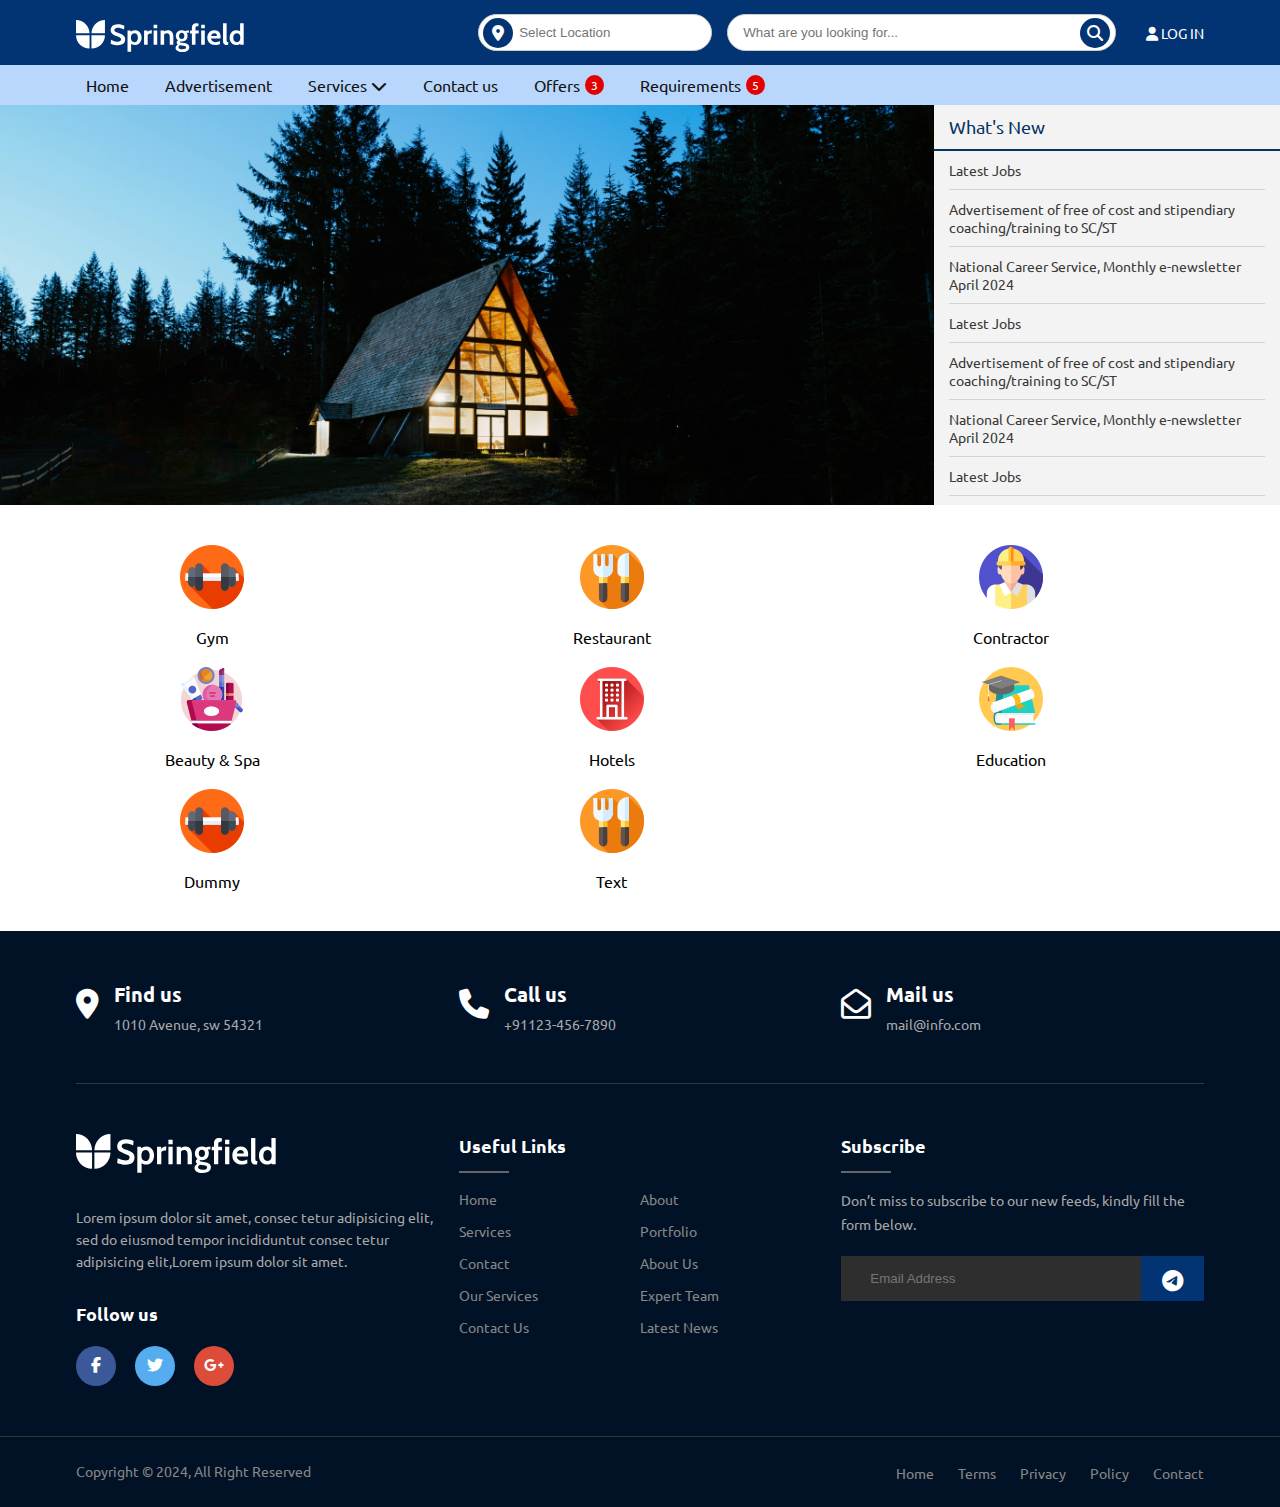
<file: index.html>
<!DOCTYPE html>
<html lang="en">

<head>
  <meta charset="UTF-8">
  <meta name="viewport" content="width=device-width, initial-scale=1.0">
  <title>Home</title>
  <link rel="preconnect" href="https://fonts.googleapis.com">
  <link rel="preconnect" href="https://fonts.gstatic.com" crossorigin>
  <link
    href="https://fonts.googleapis.com/css2?family=Ubuntu:ital,wght@0,300;0,400;0,500;0,700;1,300;1,400;1,500;1,700&display=swap"
    rel="stylesheet">
  <link rel="stylesheet" href="https://cdnjs.cloudflare.com/ajax/libs/font-awesome/5.15.4/css/all.min.css">
  <link rel="stylesheet" href="https://cdnjs.cloudflare.com/ajax/libs/font-awesome/6.5.1/css/all.min.css" />
  <link rel="stylesheet" href="styles.css">
</head>

<body>
  <!-- HEADER SECTION  -->
  <header class="bg-d-blue">
    <div class="container">
      <div class="header-content d-flex just-btwn align-center gap-30">
        <span class="menu-icn d-none">
          <i class="fa-sharp fa-solid fa-bars white" id="menu-toggle"></i>
        </span>
        <a href="index.html" class="logo">
          <div class="m-t-10"><img src="images/logo-2.svg" alt="logo"></div>
        </a>
        <div class="search-bar d-flex">
          <div class="inp-grp-location m-r-15">
            <div class="input_location_box pos-rel">
              <i class="fa">&#xf3c5;</i>
              <input type="text" autocomplete="off" class="input_location" placeholder="Select Location">
              <div class="loc-modal">
                <ul class="location-list">
                  <li class="font-m grey pointer">Karol Bagh, New Delhi</li>
                  <li class="font-m grey pointer">Noida sec-18, Uttarpradesh</li>
                  <li class="font-m grey pointer">Laxmi Nagar, New Delhi</li>
                </ul>
              </div>
            </div>
          </div>
          <div class="inp-srch-box">
            <input type="text" placeholder="What are you looking for..." class="w-100">
            <input type="submit" class="pos-abs" value=""><i class="fa">&#xf002;</i>
          </div>
        </div>
        <div class="font-m white pointer">
          <a class="white" href="login.html"><i class="fa-solid fa-user white"></i> LOG IN</a>
        </div>
      </div>
    </div>
  </header>

  <!-- NAVIGATION SECTION  -->
  <nav class="nav bg-l-blue">
    <div class="container">
      <ul class="navbar-links pos-rel">
        <span class="close-icn d-none"><i class="fa-sharp fa-solid fa-xmark"></i></span>
        <li><a href="index.html" class="nav-link">Home</a></li>
        <li><a href="advertisement.html" class="nav-link">Advertisement</a></li>
        <li class="drp-menu">
          <a href="service.html" class="nav-link">Services</a>
          <i class="dropdown fa-solid fa-chevron-down html-chevron"></i>
          <ul class="dropdown-sub-menu bg-l-blue">
            <li><a href="#">Real Estate</a></li>
            <li><a href="#">B2B</a></li>
            <li>
              <a href="#" class="html-js-link">Lorem ipsum<i class="fa-solid fa-chevron-down"></i></a>
              <ul class="dropdown-sub-more-menu bg-l-blue">
                <li><a href="#">Plumbing</a></li>
                <li><a href="#">Painter</a></li>
                <li><a href="#">Electrician</a></li>
                <li><a href="#">Roofing</a></li>
              </ul>
            </li>
            <li><a href="#">Demo</a></li>
          </ul>
        </li>
        <li><a href="contact.html" class="nav-link">Contact us</a></li>
        <li>
          <a href="offers.html" class="nav-link dropdown">Offers</a><sup class="notification-count pointer">3</sup>
          <div class="nf-modal">
            <p class="font-m l-h-20 grey pointer"><a href="#">Notification 1</a></p>
            <p class="font-m l-h-20 grey pointer"><a href="#">Notification 2</a></p>
            <p class="font-m l-h-20 grey pointer"><a href="#">Notification 3</a></p>
          </div>
        </li>
        <li>
          <a href="requirements.html" class="nav-link dropdown">Requirements</a><sup
            class="notification-count pointer">5</sup>
          <div class="nf-modal">
            <p class="font-m l-h-20 grey pointer"><a href="#">Notification 1</a></p>
            <p class="font-m l-h-20 grey pointer"><a href="#">Notification 2</a></p>
            <p class="font-m l-h-20 grey pointer"><a href="#">Notification 3</a></p>
            <p class="font-m l-h-20 grey pointer"><a href="#">Notification 4</a></p>
            <p class="font-m l-h-20 grey pointer"><a href="#">Notification 5</a></p>
          </div>
        </li>
      </ul>
    </div>
  </nav>

  <!-- SERVICES & ADVERTISEMENT SECTION  -->
  <section class="banner home-pg d-flex just-center">
    <!-- SLIDER SECTION  -->
    <div class="slider-container">
      <div class="slider">
        <div class="slide"><img src="images/slide-1.jpeg" alt="Image 1"></div>
        <div class="slide"><img src="images/slide-2.jpeg" alt="Image 2"></div>
        <div class="slide"><img src="images/slide-3.jpeg" alt="Image 3"></div>
      </div>
    </div>

    <!-- ADVERTISEMENT SECTION  -->
    <div class="ad">
      <span class="font-l d-blue underline">What's New</span>
      <div class="vmarquee">
        <ul>
          <li class="font-m grey">Latest Jobs</li>
          <li class="font-m grey">Advertisement of free of cost and stipendiary coaching/training to SC/ST</li>
          <li class="font-m grey">National Career Service, Monthly e-newsletter April 2024</li>
          <li class="font-m grey">Latest Jobs</li>
          <li class="font-m grey">Advertisement of free of cost and stipendiary coaching/training to SC/ST</li>
          <li class="font-m grey">National Career Service, Monthly e-newsletter April 2024</li>
          <li class="font-m grey">Latest Jobs</li>
          <li class="font-m grey">Advertisement of free of cost and stipendiary coaching/training to SC/ST</li>
          <li class="font-m grey">National Career Service, Monthly e-newsletter April 2024</li>
        </ul>
      </div>
    </div>
  </section>

  <div class="top-services d-flex wrap w-100">
    <div class="service-box d-flex f-col align-center just-center b-r-3">
      <span class="our-services m-b-15"><img src="images/barbell.png" alt="gym"></span>
      <span>Gym</span>
    </div>
    <div class="service-box d-flex f-col align-center just-center b-r-3">
      <span class="our-services m-b-15"><img src="images/cutlery.png" alt="gym"></span>
      <span>Restaurant</span>
    </div>
    <div class="service-box d-flex f-col align-center just-center b-r-3">
      <span class="our-services m-b-15"><img src="images/engineer.png" alt="gym"></span>
      <span>Contractor</span>
    </div>
    <div class="service-box d-flex f-col align-center just-center b-r-3">
      <span class="our-services m-b-15"><img src="images/makeup-pouch.png" alt="gym"></span>
      <span>Beauty & Spa</span>
    </div>
    <div class="service-box d-flex f-col align-center just-center b-r-3">
      <span class="our-services m-b-15"><img src="images/hotel.png" alt="gym"></span>
      <span>Hotels</span>
    </div>
    <div class="service-box d-flex f-col just-center align-center b-r-3">
      <span class="our-services m-b-15"><img src="images/scholarship.png" alt="gym"></span>
      <span>Education</span>
    </div>
    <div class="service-box d-flex f-col just-center align-center b-r-3">
      <span class="our-services m-b-15"><img src="images/barbell.png" alt="gym"></span>
      <span>Dummy</span>
    </div>
    <div class="service-box d-flex f-col just-center align-center b-r-3">
      <span class="our-services m-b-15"><img src="images/cutlery.png" alt="gym"></span>
      <span>Text</span>
    </div>
  </div>

  <!-- FOOTER SECTION  -->
  <footer class="footer-section">
    <div class="container">
      <div class="footer-cta d-flex gap-20">
        <div class="single-cta">
          <i class="fas fa-map-marker-alt"></i>
          <div class="m-l-15 d-inline-blk">
            <h4 class="white font-xl m-b-5">Find us</h4>
            <span class="font-m silver">1010 Avenue, sw 54321</span>
          </div>
        </div>
        <div class="single-cta">
          <i class="fas fa-phone"></i>
          <div class="m-l-15 d-inline-blk">
            <h4 class="white font-xl m-b-5">Call us</h4>
            <a href="tel:+91123-456-7890" class="font-m silver pointer">+91123-456-7890</a>
          </div>
        </div>
        <div class="single-cta">
          <i class="far fa-envelope-open"></i>
          <div class="m-l-15 d-inline-blk">
            <h4 class="white font-xl m-b-5">Mail us</h4>
            <a href="mailto:mail@info.com" class="font-m silver pointer">mail@info.com</a>
          </div>
        </div>
      </div>
      <div class="footer-content d-flex m-t-30 m-b-30 gap-20">
        <div class="footer-widget">
          <div class="footer-logo m-b-30">
            <a href="index.html"><img src="images/logo-2.svg" alt="logo"></a>
          </div>
          <p class="font-m l-h-22 silver">Lorem ipsum dolor sit amet, consec tetur adipisicing elit, sed do
            eiusmod
            tempor incididuntut consec tetur adipisicing elit,Lorem ipsum dolor sit amet.</p>
          <div class="footer-social-icon m-t-30">
            <span class="d-block font-l f-w-bold white m-b-20 pos-rel">Follow us</span>
            <a href="#"><i class="fab fa-facebook-f facebook-bg"></i></a>
            <a href="#"><i class="fab fa-twitter twitter-bg"></i></a>
            <a href="#"><i class="fab fa-google-plus-g google-bg"></i></a>
          </div>
        </div>
        <div class="footer-widget">
          <h3 class="font-l white m-b-30 pos-rel">Useful Links</h3>
          <ul>
            <li><a href="#">Home</a></li>
            <li><a href="#">about</a></li>
            <li><a href="#">services</a></li>
            <li><a href="#">portfolio</a></li>
            <li><a href="#">Contact</a></li>
            <li><a href="#">About us</a></li>
            <li><a href="#">Our Services</a></li>
            <li><a href="#">Expert Team</a></li>
            <li><a href="#">Contact us</a></li>
            <li><a href="#">Latest News</a></li>
          </ul>
        </div>
        <div class="footer-widget">
          <h3 class="font-l white m-b-30 pos-rel">Subscribe</h3>
          <p class="font-m silver l-h-24 m-b-20">Don’t miss to subscribe to our new feeds, kindly fill the
            form below.</p>
          <div class="subscribe-form">
            <form action="#">
              <input type="text" placeholder="Email Address">
              <button class="pointer"><i class="fab fa-telegram-plane"></i></button>
            </form>
          </div>
        </div>
      </div>
    </div>
    </div>
    <div class="copyright-area">
      <div class="container d-flex just-btwn">
        <div class="copyright-text">
          <p>Copyright &copy; 2024, All Right Reserved</p>
        </div>
        <div class="footer-menu">
          <ul>
            <li><a href="index.html">Home</a></li>
            <li><a href="#">Terms</a></li>
            <li><a href="#">Privacy</a></li>
            <li><a href="#">Policy</a></li>
            <li><a href="contact.html">Contact</a></li>
          </ul>
        </div>
      </div>
    </div>
  </footer>
  <script src="script.js"></script>
</body>

</html>
</file>
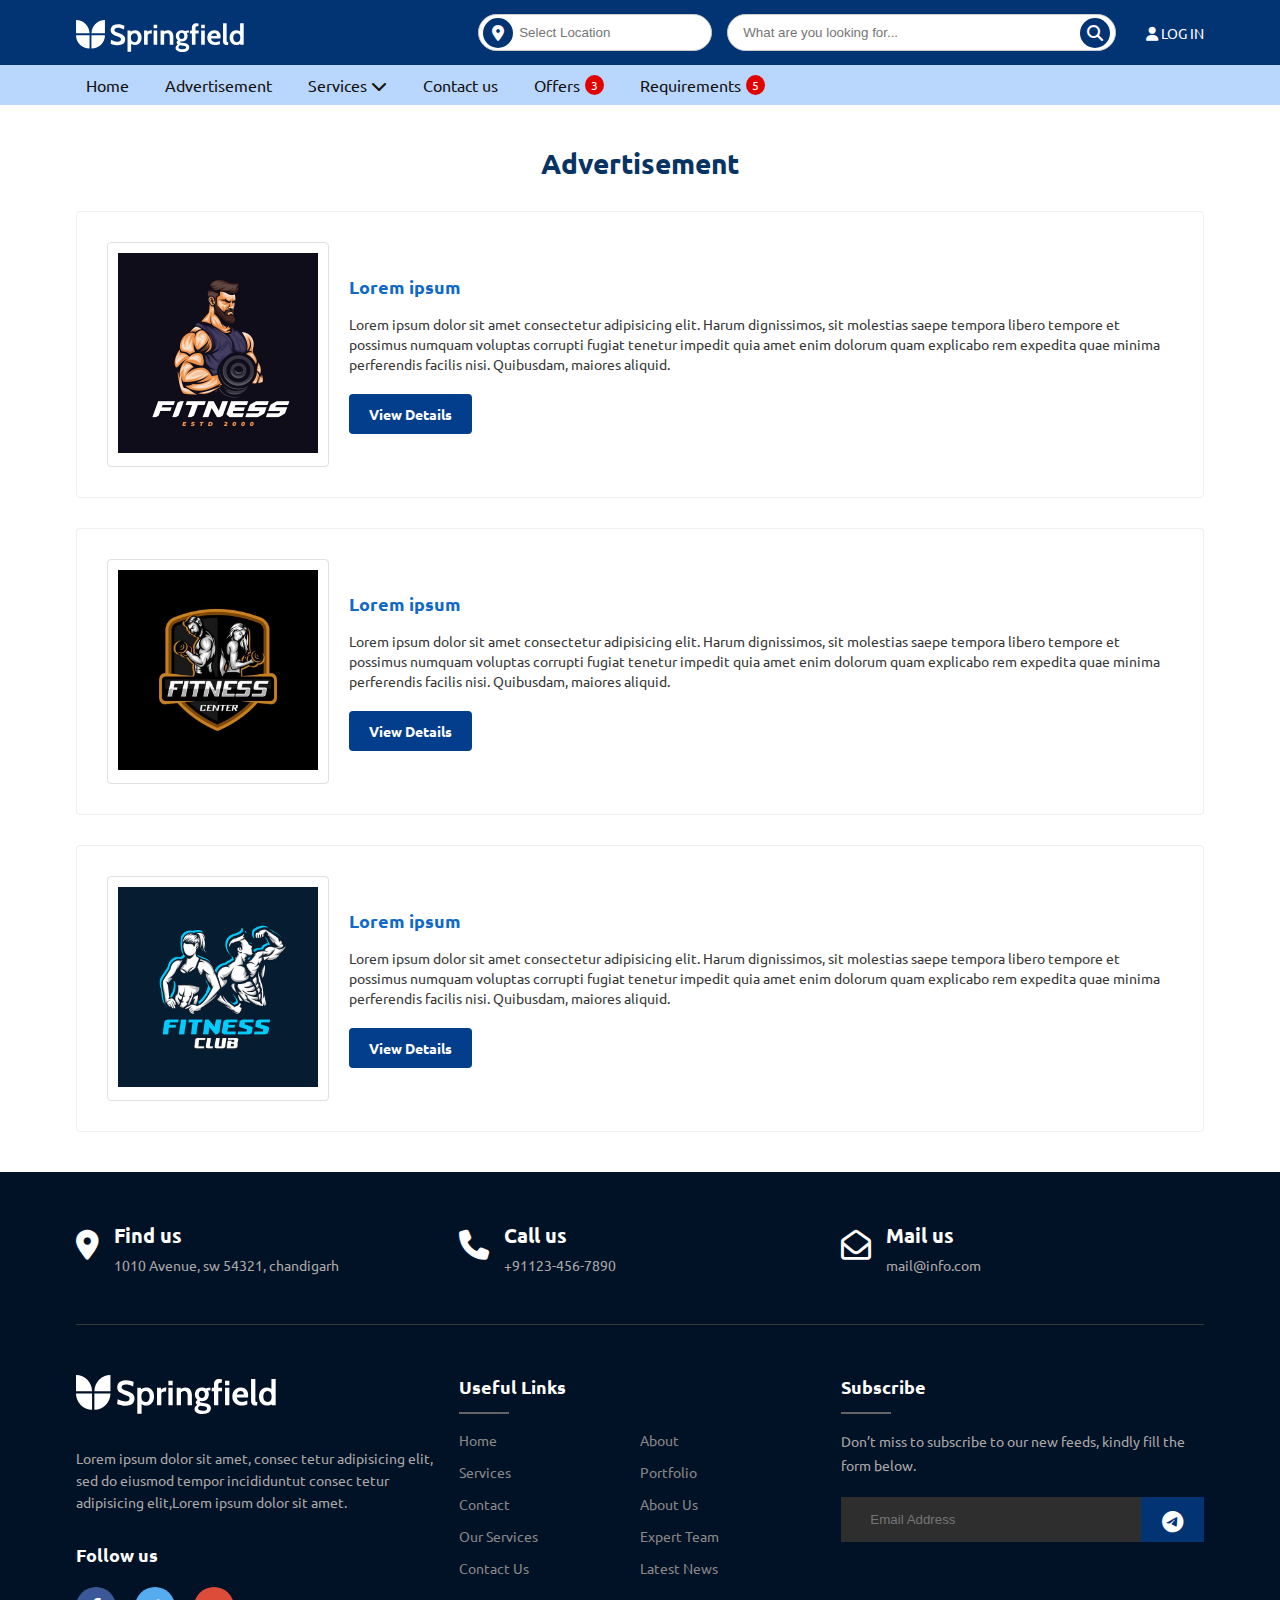
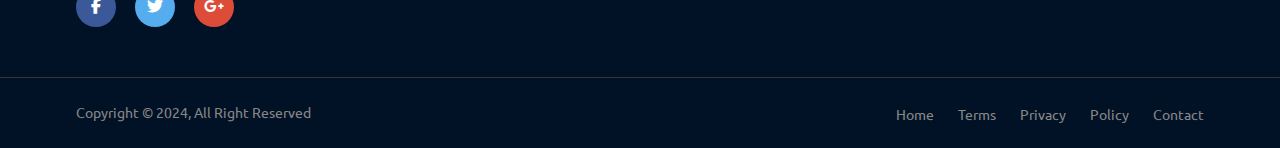
<file: advertisement.html>
<!DOCTYPE html>
<html lang="en">

<head>
    <meta charset="UTF-8">
    <meta name="viewport" content="width=device-width, initial-scale=1.0">
    <title>Advertisement page</title>
    <link rel="preconnect" href="https://fonts.googleapis.com">
    <link rel="preconnect" href="https://fonts.gstatic.com" crossorigin>
    <link
        href="https://fonts.googleapis.com/css2?family=Ubuntu:ital,wght@0,300;0,400;0,500;0,700;1,300;1,400;1,500;1,700&display=swap"
        rel="stylesheet">
    <link rel="stylesheet" href="https://cdnjs.cloudflare.com/ajax/libs/font-awesome/5.15.4/css/all.min.css">
    <link rel="stylesheet" href="https://cdnjs.cloudflare.com/ajax/libs/font-awesome/6.5.1/css/all.min.css" />
    <link rel="stylesheet" href="styles.css">
</head>

<body>
    <!-- HEADER SECTION  -->
    <header class="bg-d-blue">
        <div class="container">
            <div class="header-content d-flex just-btwn align-center gap-30">
                <span class="menu-icn d-none">
                    <i class="fa-sharp fa-solid fa-bars white" id="menu-toggle"></i>
                </span>
                <a href="index.html" class="logo">
                    <div class="m-t-10"><img src="images/logo-2.svg" alt="logo"></div>
                </a>
                <div class="search-bar d-flex">
                    <div class="inp-grp-location m-r-15">
                        <div class="input_location_box pos-rel">
                            <i class="fa">&#xf3c5;</i>
                            <input type="text" autocomplete="off" class="input_location" placeholder="Select Location">
                            <div class="loc-modal">
                                <ul class="location-list">
                                    <li class="font-m grey pointer">Karol Bagh, New Delhi</li>
                                    <li class="font-m grey pointer">Noida sec-18, Uttarpradesh</li>
                                    <li class="font-m grey pointer">Laxmi Nagar, New Delhi</li>
                                </ul>
                            </div>
                        </div>
                    </div>
                    <div class="inp-srch-box">
                        <input type="text" placeholder="What are you looking for..." class="w-100">
                        <input type="submit" class="pos-abs" value=""><i class="fa">&#xf002;</i>
                    </div>
                </div>
                <div class="font-m white pointer">
                    <a class="white" href="login.html"><i class="fa-solid fa-user white"></i> LOG IN</a>
                </div>
            </div>
        </div>
    </header>

    <!-- NAVIGATION SECTION  -->
    <nav class="nav bg-l-blue">
        <div class="container">
            <ul class="navbar-links pos-rel">
                <span class="close-icn d-none"><i class="fa-sharp fa-solid fa-xmark"></i></span>
                <li><a href="index.html" class="nav-link">Home</a></li>
                <li><a href="advertisement.html" class="nav-link">Advertisement</a></li>
                <li class="drp-menu">
                    <a href="service.html" class="nav-link">Services</a>
                    <i class="dropdown fa-solid fa-chevron-down html-chevron"></i>
                    <ul class="dropdown-sub-menu bg-l-blue">
                        <li><a href="#">Real Estate</a></li>
                        <li><a href="#">B2B</a></li>
                        <li>
                            <a href="#" class="html-js-link">Lorem ipsum<i class="fa-solid fa-chevron-down"></i></a>
                            <ul class="dropdown-sub-more-menu bg-l-blue">
                                <li><a href="#">Plumbing</a></li>
                                <li><a href="#">Painter</a></li>
                                <li><a href="#">Electrician</a></li>
                                <li><a href="#">Roofing</a></li>
                            </ul>
                        </li>
                        <li><a href="#">Demo</a></li>
                    </ul>
                </li>
                <li><a href="contact.html" class="nav-link">Contact us</a></li>
                <li>
                    <a href="offers.html" class="nav-link dropdown">Offers</a><sup
                        class="notification-count pointer">3</sup>
                    <div class="nf-modal">
                        <p class="font-m l-h-20 grey pointer"><a href="#">Notification 1</a></p>
                        <p class="font-m l-h-20 grey pointer"><a href="#">Notification 2</a></p>
                        <p class="font-m l-h-20 grey pointer"><a href="#">Notification 3</a></p>
                    </div>
                </li>
                <li>
                    <a href="requirements.html" class="nav-link dropdown">Requirements</a><sup
                        class="notification-count pointer">5</sup>
                    <div class="nf-modal">
                        <p class="font-m l-h-20 grey pointer"><a href="#">Notification 1</a></p>
                        <p class="font-m l-h-20 grey pointer"><a href="#">Notification 2</a></p>
                        <p class="font-m l-h-20 grey pointer"><a href="#">Notification 3</a></p>
                        <p class="font-m l-h-20 grey pointer"><a href="#">Notification 4</a></p>
                        <p class="font-m l-h-20 grey pointer"><a href="#">Notification 5</a></p>
                    </div>
                </li>
            </ul>
        </div>
    </nav>

    <!-- ADVERTISEMENT SECTION  -->
    <section class="advertisement-pg container">
        <h1 class="font-xxxl d-blue m-b-30 center">Advertisement</h1>
        <div class="d-flex gap-30">
            <div class="services-container d-flex f-col gap-30">
                <div class="services-wrpr d-flex just-btwn align-center gap-20">
                    <div class="service-img"><img src="images/gym-1.webp" width="200px" height="200px" alt="gym"></div>
                    <div class="service-desc">
                        <h2 class="font-l blue m-b-15">Lorem ipsum</h2>
                        <p class="font-m l-h-20 grey">Lorem ipsum dolor sit amet consectetur adipisicing elit. Harum
                            dignissimos, sit molestias saepe tempora libero tempore et possimus numquam voluptas
                            corrupti
                            fugiat tenetur impedit quia amet enim dolorum quam explicabo rem expedita quae minima
                            perferendis facilis nisi. Quibusdam, maiores aliquid.</p>
                        <a href="details.html"
                            class="btn font-m f-w-bold white bg-blue border-none decor-none b-r-4 m-t-20 pointer d-inline-blk"
                            title="View Details">View Details</a>
                    </div>
                </div>
                <div class="services-wrpr d-flex just-btwn align-center gap-20">
                    <div class="service-img"><img src="images/gym-2.jpeg" width="200px" height="200px" alt="gym"></div>
                    <div class="service-desc">
                        <h2 class="font-l blue m-b-15">Lorem ipsum</h2>
                        <p class="font-m grey l-h-20">Lorem ipsum dolor sit amet consectetur adipisicing elit. Harum
                            dignissimos, sit molestias saepe tempora libero tempore et possimus numquam voluptas
                            corrupti
                            fugiat tenetur impedit quia amet enim dolorum quam explicabo rem expedita quae minima
                            perferendis facilis nisi. Quibusdam, maiores aliquid.</p>
                        <a href="details.html"
                            class="btn font-m f-w-bold white bg-blue border-none decor-none b-r-4 m-t-20 pointer d-inline-blk"
                            title="View Details">View Details</a>
                    </div>
                </div>
                <div class="services-wrpr d-flex just-btwn align-center gap-20">
                    <div class="service-img"><img src="images/gym-3.avif" width="200px" height="200px" alt="gym"></div>
                    <div class="service-desc">
                        <h2 class="font-l blue m-b-15">Lorem ipsum</h2>
                        <p class="font-m grey l-h-20">Lorem ipsum dolor sit amet consectetur adipisicing elit. Harum
                            dignissimos, sit molestias saepe tempora libero tempore et possimus numquam voluptas
                            corrupti
                            fugiat tenetur impedit quia amet enim dolorum quam explicabo rem expedita quae minima
                            perferendis facilis nisi. Quibusdam, maiores aliquid.</p>
                        <a href="details.html"
                            class="btn font-m f-w-bold white bg-blue border-none decor-none b-r-4 m-t-20 pointer d-inline-blk"
                            title="View Details">View Details</a>
                    </div>
                </div>
            </div>
        </div>
    </section>

    <!-- FOOTER SECTION  -->
    <footer class="footer-section">
        <div class="container">
            <div class="footer-cta d-flex gap-20">
                <div class="single-cta">
                    <i class="fas fa-map-marker-alt"></i>
                    <div class="m-l-15 d-inline-blk">
                        <h4 class="white font-xl m-b-5">Find us</h4>
                        <span class="font-m silver">1010 Avenue, sw 54321, chandigarh</span>
                    </div>
                </div>
                <div class="single-cta">
                    <i class="fas fa-phone"></i>
                    <div class="m-l-15 d-inline-blk">
                        <h4 class="white font-xl m-b-5">Call us</h4>
                        <a href="tel:+91123-456-7890" class="font-m silver pointer">+91123-456-7890</a>
                    </div>
                </div>
                <div class="single-cta">
                    <i class="far fa-envelope-open"></i>
                    <div class="m-l-15 d-inline-blk">
                        <h4 class="white font-xl m-b-5">Mail us</h4>
                        <a href="mailto:mail@info.com" class="font-m silver pointer">mail@info.com</a>
                    </div>
                </div>
            </div>
            <div class="footer-content d-flex m-t-30 m-b-30 gap-20">
                <div class="footer-widget">
                    <div class="footer-logo m-b-30">
                        <a href="index.html"><img src="images/logo-2.svg" alt="logo"></a>
                    </div>
                    <p class="font-m l-h-22 silver">Lorem ipsum dolor sit amet, consec tetur adipisicing elit, sed do
                        eiusmod
                        tempor incididuntut consec tetur adipisicing elit,Lorem ipsum dolor sit amet.</p>
                    <div class="footer-social-icon m-t-30">
                        <span class="d-block font-l f-w-bold white m-b-20 pos-rel">Follow us</span>
                        <a href="#"><i class="fab fa-facebook-f facebook-bg"></i></a>
                        <a href="#"><i class="fab fa-twitter twitter-bg"></i></a>
                        <a href="#"><i class="fab fa-google-plus-g google-bg"></i></a>
                    </div>
                </div>
                <div class="footer-widget">
                    <h3 class="font-l white m-b-30 pos-rel">Useful Links</h3>
                    <ul>
                        <li><a href="#">Home</a></li>
                        <li><a href="#">about</a></li>
                        <li><a href="#">services</a></li>
                        <li><a href="#">portfolio</a></li>
                        <li><a href="#">Contact</a></li>
                        <li><a href="#">About us</a></li>
                        <li><a href="#">Our Services</a></li>
                        <li><a href="#">Expert Team</a></li>
                        <li><a href="#">Contact us</a></li>
                        <li><a href="#">Latest News</a></li>
                    </ul>
                </div>
                <div class="footer-widget">
                    <h3 class="font-l white m-b-30 pos-rel">Subscribe</h3>
                    <p class="font-m silver l-h-24 m-b-20">Don’t miss to subscribe to our new feeds, kindly fill the
                        form below.</p>
                    <div class="subscribe-form">
                        <form action="#">
                            <input type="text" placeholder="Email Address">
                            <button class="pointer"><i class="fab fa-telegram-plane"></i></button>
                        </form>
                    </div>
                </div>
            </div>
        </div>
        </div>
        <div class="copyright-area">
            <div class="container d-flex just-btwn">
                <div class="copyright-text">
                    <p>Copyright &copy; 2024, All Right Reserved</p>
                </div>
                <div class="footer-menu">
                    <ul>
                        <li><a href="index.html">Home</a></li>
                        <li><a href="#">Terms</a></li>
                        <li><a href="#">Privacy</a></li>
                        <li><a href="#">Policy</a></li>
                        <li><a href="contact.html">Contact</a></li>
                    </ul>
                </div>
            </div>
        </div>
    </footer>
    <script src="script.js"></script>
</body>

</html>
</file>
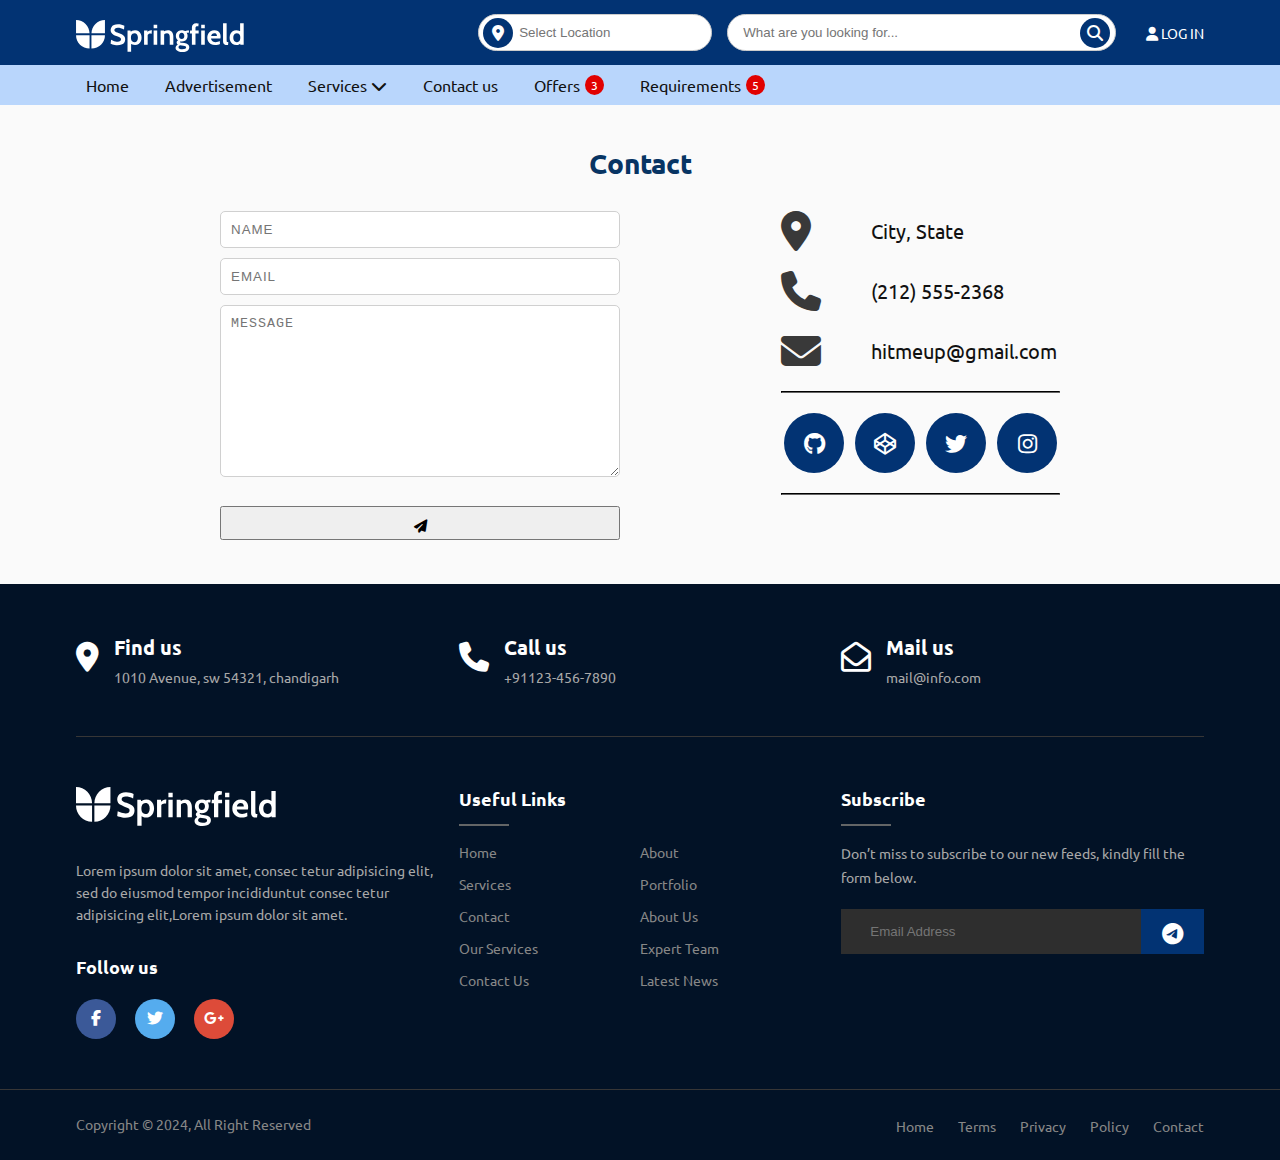
<file: contact.html>
<!DOCTYPE html>
<html lang="en">

<head>
    <meta charset="UTF-8">
    <meta name="viewport" content="width=device-width, initial-scale=1.0">
    <title>Contact</title>
    <link rel="preconnect" href="https://fonts.googleapis.com">
    <link rel="preconnect" href="https://fonts.gstatic.com" crossorigin>
    <link
        href="https://fonts.googleapis.com/css2?family=Ubuntu:ital,wght@0,300;0,400;0,500;0,700;1,300;1,400;1,500;1,700&display=swap"
        rel="stylesheet">
    <link rel="stylesheet" href="https://cdnjs.cloudflare.com/ajax/libs/font-awesome/5.15.4/css/all.min.css">
    <link rel="stylesheet" href="https://cdnjs.cloudflare.com/ajax/libs/font-awesome/6.5.1/css/all.min.css" />
    <link rel="stylesheet" href="styles.css">
</head>

<body>
    <!-- HEADER SECTION  -->
    <header class="bg-d-blue">
        <div class="container">
            <div class="header-content d-flex just-btwn align-center gap-30">
                <span class="menu-icn d-none">
                    <i class="fa-sharp fa-solid fa-bars white" id="menu-toggle"></i>
                </span>
                <a href="index.html" class="logo">
                    <div class="m-t-10"><img src="images/logo-2.svg" alt="logo"></div>
                </a>
                <div class="search-bar d-flex">
                    <div class="inp-grp-location m-r-15">
                        <div class="input_location_box pos-rel">
                            <i class="fa">&#xf3c5;</i>
                            <input type="text" autocomplete="off" class="input_location" placeholder="Select Location">
                            <div class="loc-modal">
                                <ul class="location-list">
                                    <li class="font-m grey pointer">Karol Bagh, New Delhi</li>
                                    <li class="font-m grey pointer">Noida sec-18, Uttarpradesh</li>
                                    <li class="font-m grey pointer">Laxmi Nagar, New Delhi</li>
                                </ul>
                            </div>
                        </div>
                    </div>
                    <div class="inp-srch-box">
                        <input type="text" placeholder="What are you looking for..." class="w-100">
                        <input type="submit" class="pos-abs" value=""><i class="fa">&#xf002;</i>
                    </div>
                </div>
                <div class="font-m white pointer">
                    <a class="white" href="login.html"><i class="fa-solid fa-user white"></i> LOG IN</a>
                </div>
            </div>
        </div>
    </header>

    <!-- NAVIGATION SECTION  -->
    <nav class="nav bg-l-blue">
        <div class="container">
            <ul class="navbar-links pos-rel">
                <span class="close-icn d-none"><i class="fa-sharp fa-solid fa-xmark"></i></span>
                <li><a href="index.html" class="nav-link">Home</a></li>
                <li><a href="advertisement.html" class="nav-link">Advertisement</a></li>
                <li class="drp-menu">
                    <a href="service.html" class="nav-link">Services</a>
                    <i class="dropdown fa-solid fa-chevron-down html-chevron"></i>
                    <ul class="dropdown-sub-menu bg-l-blue">
                        <li><a href="#">Real Estate</a></li>
                        <li><a href="#">B2B</a></li>
                        <li>
                            <a href="#" class="html-js-link">Lorem ipsum<i class="fa-solid fa-chevron-down"></i></a>
                            <ul class="dropdown-sub-more-menu bg-l-blue">
                                <li><a href="#">Plumbing</a></li>
                                <li><a href="#">Painter</a></li>
                                <li><a href="#">Electrician</a></li>
                                <li><a href="#">Roofing</a></li>
                            </ul>
                        </li>
                        <li><a href="#">Demo</a></li>
                    </ul>
                </li>
                <li><a href="contact.html" class="nav-link">Contact us</a></li>
                <li>
                    <a href="offers.html" class="nav-link dropdown">Offers</a><sup
                        class="notification-count pointer">3</sup>
                    <div class="nf-modal">
                        <p class="font-m l-h-20 grey pointer"><a href="#">Notification 1</a></p>
                        <p class="font-m l-h-20 grey pointer"><a href="#">Notification 2</a></p>
                        <p class="font-m l-h-20 grey pointer"><a href="#">Notification 3</a></p>
                    </div>
                </li>
                <li>
                    <a href="requirements.html" class="nav-link dropdown">Requirements</a><sup
                        class="notification-count pointer">5</sup>
                    <div class="nf-modal">
                        <p class="font-m l-h-20 grey pointer"><a href="#">Notification 1</a></p>
                        <p class="font-m l-h-20 grey pointer"><a href="#">Notification 2</a></p>
                        <p class="font-m l-h-20 grey pointer"><a href="#">Notification 3</a></p>
                        <p class="font-m l-h-20 grey pointer"><a href="#">Notification 4</a></p>
                        <p class="font-m l-h-20 grey pointer"><a href="#">Notification 5</a></p>
                    </div>
                </li>
            </ul>
        </div>
    </nav>

    <section id="contact" class="bg-l-grey contact-pg">
        <h1 class="font-xxxl d-blue center m-b-30">Contact</h1>
        <div class="contact-wrapper d-flex just-btwn pos-rel">

            <!-- Left contact page -->

            <form id="contact-form" class="form-horizontal" role="form">

                <div class="form-group">
                    <input type="text" class="form-control" id="name" placeholder="NAME" name="name" value="" required>
                </div>

                <div class="form-group">
                    <input type="email" class="form-control" id="email" placeholder="EMAIL" name="email" value=""
                        required>
                </div>

                <textarea class="form-control" rows="10" placeholder="MESSAGE" name="message" required></textarea>

                <button class="btn btn-primary send-button pointer" id="submit" type="submit" value="SEND">
                    <div class="alt-send-button">
                        <i class="fa fa-paper-plane"></i><span class="send-text">SEND</span>
                    </div>

                </button>

            </form>

            <!-- Left contact page -->

            <div class="direct-contact-container">

                <ul class="contact-list">
                    <li class="list-item m-b-20 font-xl d-flex align-center">
                        <i class="fa-solid fa-location-dot fa-2x grey"></i>
                        <span class="contact-text place">City, State</span>
                    </li>
                    <li class="list-item m-b-20 font-xl d-flex align-center"><i class="fa fa-phone fa-2x grey"></i>
                        <span class="contact-text phone"><a href="tel:1-212-555-5555" title="Give me a call">(212)
                                555-2368</a></span>
                    </li>
                    <li class="list-item m-b-20 font-xl d-flex align-center"><i class="fa fa-envelope fa-2x grey"></i>
                        <span class="contact-text gmail"><a href="mailto:#"
                                title="Send me an email">hitmeup@gmail.com</a></span>
                    </li>
                </ul>

                <hr>
                <ul class="social-media-list">
                    <li><a href="#" target="_blank" class="contact-icon">
                            <i class="fa-brands fa-github" aria-hidden="true"></i></a>
                    </li>
                    <li><a href="#" target="_blank" class="contact-icon">
                            <i class="fa-brands fa-codepen" aria-hidden="true"></i></a>
                    </li>
                    <li><a href="#" target="_blank" class="contact-icon">
                            <i class="fa-brands fa-twitter" aria-hidden="true"></i></a>
                    </li>
                    <li><a href="#" target="_blank" class="contact-icon">
                            <i class="fa-brands fa-instagram" aria-hidden="true"></i></a>
                    </li>
                </ul>
                <hr>

            </div>

        </div>

    </section>

    <!-- FOOTER SECTION  -->
    <footer class="footer-section">
        <div class="container">
            <div class="footer-cta d-flex gap-20">
                <div class="single-cta">
                    <i class="fas fa-map-marker-alt"></i>
                    <div class="m-l-15 d-inline-blk">
                        <h4 class="white font-xl m-b-5">Find us</h4>
                        <span class="font-m silver">1010 Avenue, sw 54321, chandigarh</span>
                    </div>
                </div>
                <div class="single-cta">
                    <i class="fas fa-phone"></i>
                    <div class="m-l-15 d-inline-blk">
                        <h4 class="white font-xl m-b-5">Call us</h4>
                        <a href="tel:+91123-456-7890" class="font-m silver pointer">+91123-456-7890</a>
                    </div>
                </div>
                <div class="single-cta">
                    <i class="far fa-envelope-open"></i>
                    <div class="m-l-15 d-inline-blk">
                        <h4 class="white font-xl m-b-5">Mail us</h4>
                        <a href="mailto:mail@info.com" class="font-m silver pointer">mail@info.com</a>
                    </div>
                </div>
            </div>
            <div class="footer-content d-flex m-t-30 m-b-30 gap-20">
                <div class="footer-widget">
                    <div class="footer-logo m-b-30">
                        <a href="index.html"><img src="images/logo-2.svg" alt="logo"></a>
                    </div>
                    <p class="font-m l-h-22 silver">Lorem ipsum dolor sit amet, consec tetur adipisicing elit, sed do
                        eiusmod
                        tempor incididuntut consec tetur adipisicing elit,Lorem ipsum dolor sit amet.</p>
                    <div class="footer-social-icon m-t-30">
                        <span class="d-block font-l f-w-bold white m-b-20 pos-rel">Follow us</span>
                        <a href="#"><i class="fab fa-facebook-f facebook-bg"></i></a>
                        <a href="#"><i class="fab fa-twitter twitter-bg"></i></a>
                        <a href="#"><i class="fab fa-google-plus-g google-bg"></i></a>
                    </div>
                </div>
                <div class="footer-widget">
                    <h3 class="font-l white m-b-30 pos-rel">Useful Links</h3>
                    <ul>
                        <li><a href="#">Home</a></li>
                        <li><a href="#">about</a></li>
                        <li><a href="#">services</a></li>
                        <li><a href="#">portfolio</a></li>
                        <li><a href="#">Contact</a></li>
                        <li><a href="#">About us</a></li>
                        <li><a href="#">Our Services</a></li>
                        <li><a href="#">Expert Team</a></li>
                        <li><a href="#">Contact us</a></li>
                        <li><a href="#">Latest News</a></li>
                    </ul>
                </div>
                <div class="footer-widget">
                    <h3 class="font-l white m-b-30 pos-rel">Subscribe</h3>
                    <p class="font-m silver l-h-24 m-b-20">Don’t miss to subscribe to our new feeds, kindly fill the
                        form below.</p>
                    <div class="subscribe-form">
                        <form action="#">
                            <input type="text" placeholder="Email Address">
                            <button class="pointer"><i class="fab fa-telegram-plane"></i></button>
                        </form>
                    </div>
                </div>
            </div>
        </div>
        </div>
        <div class="copyright-area">
            <div class="container d-flex just-btwn">
                <div class="copyright-text">
                    <p>Copyright &copy; 2024, All Right Reserved</p>
                </div>
                <div class="footer-menu">
                    <ul>
                        <li><a href="index.html">Home</a></li>
                        <li><a href="#">Terms</a></li>
                        <li><a href="#">Privacy</a></li>
                        <li><a href="#">Policy</a></li>
                        <li><a href="contact.html">Contact</a></li>
                    </ul>
                </div>
            </div>
        </div>
    </footer>
    <script src="script.js"></script>
</body>

</html>
</file>
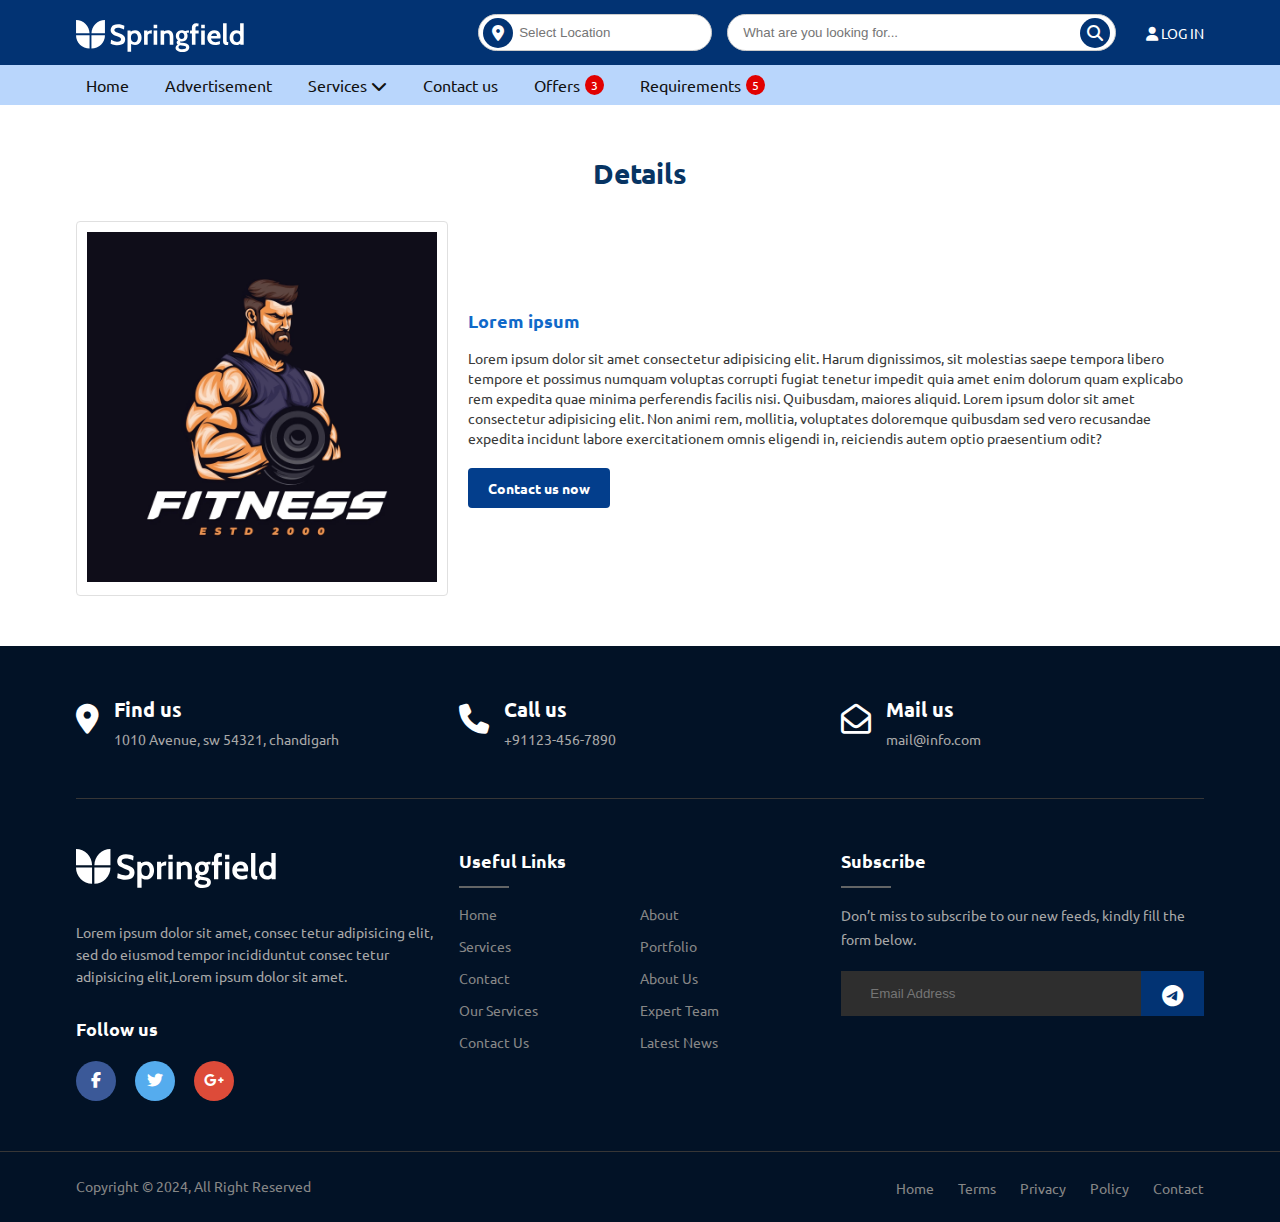
<file: details.html>
<!DOCTYPE html>
<html lang="en">

<head>
    <meta charset="UTF-8">
    <meta name="viewport" content="width=device-width, initial-scale=1.0">
    <title>Service</title>
    <link rel="preconnect" href="https://fonts.googleapis.com">
    <link rel="preconnect" href="https://fonts.gstatic.com" crossorigin>
    <link
        href="https://fonts.googleapis.com/css2?family=Ubuntu:ital,wght@0,300;0,400;0,500;0,700;1,300;1,400;1,500;1,700&display=swap"
        rel="stylesheet">
    <link rel="stylesheet" href="https://cdnjs.cloudflare.com/ajax/libs/font-awesome/5.15.4/css/all.min.css">
    <link rel="stylesheet" href="https://cdnjs.cloudflare.com/ajax/libs/font-awesome/6.5.1/css/all.min.css" />
    <link rel="stylesheet" href="styles.css">
</head>

<body>
    <!-- HEADER SECTION  -->
    <header class="bg-d-blue">
        <div class="container">
            <div class="header-content d-flex just-btwn align-center gap-30">
                <span class="menu-icn d-none">
                    <i class="fa-sharp fa-solid fa-bars white" id="menu-toggle"></i>
                </span>
                <a href="index.html" class="logo">
                    <div class="m-t-10"><img src="images/logo-2.svg" alt="logo"></div>
                </a>
                <div class="search-bar d-flex">
                    <div class="inp-grp-location m-r-15">
                        <div class="input_location_box pos-rel">
                            <i class="fa">&#xf3c5;</i>
                            <input type="text" autocomplete="off" class="input_location" placeholder="Select Location">
                            <div class="loc-modal">
                                <ul class="location-list">
                                    <li class="font-m grey pointer">Karol Bagh, New Delhi</li>
                                    <li class="font-m grey pointer">Noida sec-18, Uttarpradesh</li>
                                    <li class="font-m grey pointer">Laxmi Nagar, New Delhi</li>
                                </ul>
                            </div>
                        </div>
                    </div>
                    <div class="inp-srch-box">
                        <input type="text" placeholder="What are you looking for..." class="w-100">
                        <input type="submit" class="pos-abs" value=""><i class="fa">&#xf002;</i>
                    </div>
                </div>
                <div class="font-m white pointer">
                    <a class="white" href="login.html"><i class="fa-solid fa-user white"></i> LOG IN</a>
                </div>
            </div>
        </div>
    </header>

    <!-- NAVIGATION SECTION  -->
    <nav class="nav bg-l-blue">
        <div class="container">
            <ul class="navbar-links pos-rel">
                <span class="close-icn d-none"><i class="fa-sharp fa-solid fa-xmark"></i></span>
                <li><a href="index.html" class="nav-link">Home</a></li>
                <li><a href="advertisement.html" class="nav-link">Advertisement</a></li>
                <li class="drp-menu">
                    <a href="service.html" class="nav-link">Services</a>
                    <i class="dropdown fa-solid fa-chevron-down html-chevron"></i>
                    <ul class="dropdown-sub-menu bg-l-blue">
                        <li><a href="#">Real Estate</a></li>
                        <li><a href="#">B2B</a></li>
                        <li>
                            <a href="#" class="html-js-link">Lorem ipsum<i class="fa-solid fa-chevron-down"></i></a>
                            <ul class="dropdown-sub-more-menu bg-l-blue">
                                <li><a href="#">Plumbing</a></li>
                                <li><a href="#">Painter</a></li>
                                <li><a href="#">Electrician</a></li>
                                <li><a href="#">Roofing</a></li>
                            </ul>
                        </li>
                        <li><a href="#">Demo</a></li>
                    </ul>
                </li>
                <li><a href="contact.html" class="nav-link">Contact us</a></li>
                <li>
                    <a href="offers.html" class="nav-link dropdown">Offers</a><sup
                        class="notification-count pointer">3</sup>
                    <div class="nf-modal">
                        <p class="font-m l-h-20 grey pointer"><a href="#">Notification 1</a></p>
                        <p class="font-m l-h-20 grey pointer"><a href="#">Notification 2</a></p>
                        <p class="font-m l-h-20 grey pointer"><a href="#">Notification 3</a></p>
                    </div>
                </li>
                <li>
                    <a href="requirements.html" class="nav-link dropdown">Requirements</a><sup
                        class="notification-count pointer">5</sup>
                    <div class="nf-modal">
                        <p class="font-m l-h-20 grey pointer"><a href="#">Notification 1</a></p>
                        <p class="font-m l-h-20 grey pointer"><a href="#">Notification 2</a></p>
                        <p class="font-m l-h-20 grey pointer"><a href="#">Notification 3</a></p>
                        <p class="font-m l-h-20 grey pointer"><a href="#">Notification 4</a></p>
                        <p class="font-m l-h-20 grey pointer"><a href="#">Notification 5</a></p>
                    </div>
                </li>
            </ul>
        </div>
    </nav>

    <!-- SERVICES & ADVERTISEMENT SECTION  -->
    <section class="details-pg">
        <h1 class="font-xxxl d-blue m-b-30 center">Details</h1>
        <div class="d-flex gap-30 container">
            <div class="deatils-container d-flex f-col gap-30">
                <div class="details-wrpr d-flex just-btwn align-center gap-20">
                    <div class="service-img"><img src="images/gym-1.webp" width="200px" height="200px" alt="gym"></div>
                    <div class="service-desc">
                        <h2 class="font-l blue m-b-15">Lorem ipsum</h2>
                        <p class="font-m l-h-20 grey">Lorem ipsum dolor sit amet consectetur adipisicing elit. Harum
                            dignissimos, sit molestias saepe tempora libero tempore et possimus numquam voluptas
                            corrupti
                            fugiat tenetur impedit quia amet enim dolorum quam explicabo rem expedita quae minima
                            perferendis facilis nisi. Quibusdam, maiores aliquid. Lorem ipsum dolor sit amet consectetur
                            adipisicing elit. Non animi rem, mollitia, voluptates doloremque quibusdam sed vero
                            recusandae expedita incidunt labore exercitationem omnis eligendi in, reiciendis autem optio
                            praesentium odit?</p>
                        <a href="#"
                            class="btn font-m f-w-bold white bg-blue border-none decor-none b-r-4 m-t-20 pointer d-inline-blk"
                            title="View Details">Contact us now</a>
                    </div>
                </div>
            </div>
        </div>
    </section>

    <!-- FOOTER SECTION  -->
    <footer class="footer-section">
        <div class="container">
            <div class="footer-cta d-flex gap-20">
                <div class="single-cta">
                    <i class="fas fa-map-marker-alt"></i>
                    <div class="m-l-15 d-inline-blk">
                        <h4 class="white font-xl m-b-5">Find us</h4>
                        <span class="font-m silver">1010 Avenue, sw 54321, chandigarh</span>
                    </div>
                </div>
                <div class="single-cta">
                    <i class="fas fa-phone"></i>
                    <div class="m-l-15 d-inline-blk">
                        <h4 class="white font-xl m-b-5">Call us</h4>
                        <a href="tel:+91123-456-7890" class="font-m silver pointer">+91123-456-7890</a>
                    </div>
                </div>
                <div class="single-cta">
                    <i class="far fa-envelope-open"></i>
                    <div class="m-l-15 d-inline-blk">
                        <h4 class="white font-xl m-b-5">Mail us</h4>
                        <a href="mailto:mail@info.com" class="font-m silver pointer">mail@info.com</a>
                    </div>
                </div>
            </div>
            <div class="footer-content d-flex m-t-30 m-b-30 gap-20">
                <div class="footer-widget">
                    <div class="footer-logo m-b-30">
                        <a href="index.html"><img src="images/logo-2.svg" alt="logo"></a>
                    </div>
                    <p class="font-m l-h-22 silver">Lorem ipsum dolor sit amet, consec tetur adipisicing elit, sed do
                        eiusmod
                        tempor incididuntut consec tetur adipisicing elit,Lorem ipsum dolor sit amet.</p>
                    <div class="footer-social-icon m-t-30">
                        <span class="d-block font-l f-w-bold white m-b-20 pos-rel">Follow us</span>
                        <a href="#"><i class="fab fa-facebook-f facebook-bg"></i></a>
                        <a href="#"><i class="fab fa-twitter twitter-bg"></i></a>
                        <a href="#"><i class="fab fa-google-plus-g google-bg"></i></a>
                    </div>
                </div>
                <div class="footer-widget">
                    <h3 class="font-l white m-b-30 pos-rel">Useful Links</h3>
                    <ul>
                        <li><a href="#">Home</a></li>
                        <li><a href="#">about</a></li>
                        <li><a href="#">services</a></li>
                        <li><a href="#">portfolio</a></li>
                        <li><a href="#">Contact</a></li>
                        <li><a href="#">About us</a></li>
                        <li><a href="#">Our Services</a></li>
                        <li><a href="#">Expert Team</a></li>
                        <li><a href="#">Contact us</a></li>
                        <li><a href="#">Latest News</a></li>
                    </ul>
                </div>
                <div class="footer-widget">
                    <h3 class="font-l white m-b-30 pos-rel">Subscribe</h3>
                    <p class="font-m silver l-h-24 m-b-20">Don’t miss to subscribe to our new feeds, kindly fill the
                        form below.</p>
                    <div class="subscribe-form">
                        <form action="#">
                            <input type="text" placeholder="Email Address">
                            <button class="pointer"><i class="fab fa-telegram-plane"></i></button>
                        </form>
                    </div>
                </div>
            </div>
        </div>
        </div>
        <div class="copyright-area">
            <div class="container d-flex just-btwn">
                <div class="copyright-text">
                    <p>Copyright &copy; 2024, All Right Reserved</p>
                </div>
                <div class="footer-menu">
                    <ul>
                        <li><a href="index.html">Home</a></li>
                        <li><a href="#">Terms</a></li>
                        <li><a href="#">Privacy</a></li>
                        <li><a href="#">Policy</a></li>
                        <li><a href="contact.html">Contact</a></li>
                    </ul>
                </div>
            </div>
        </div>
    </footer>
    <script src="script.js"></script>
</body>

</html>
</file>
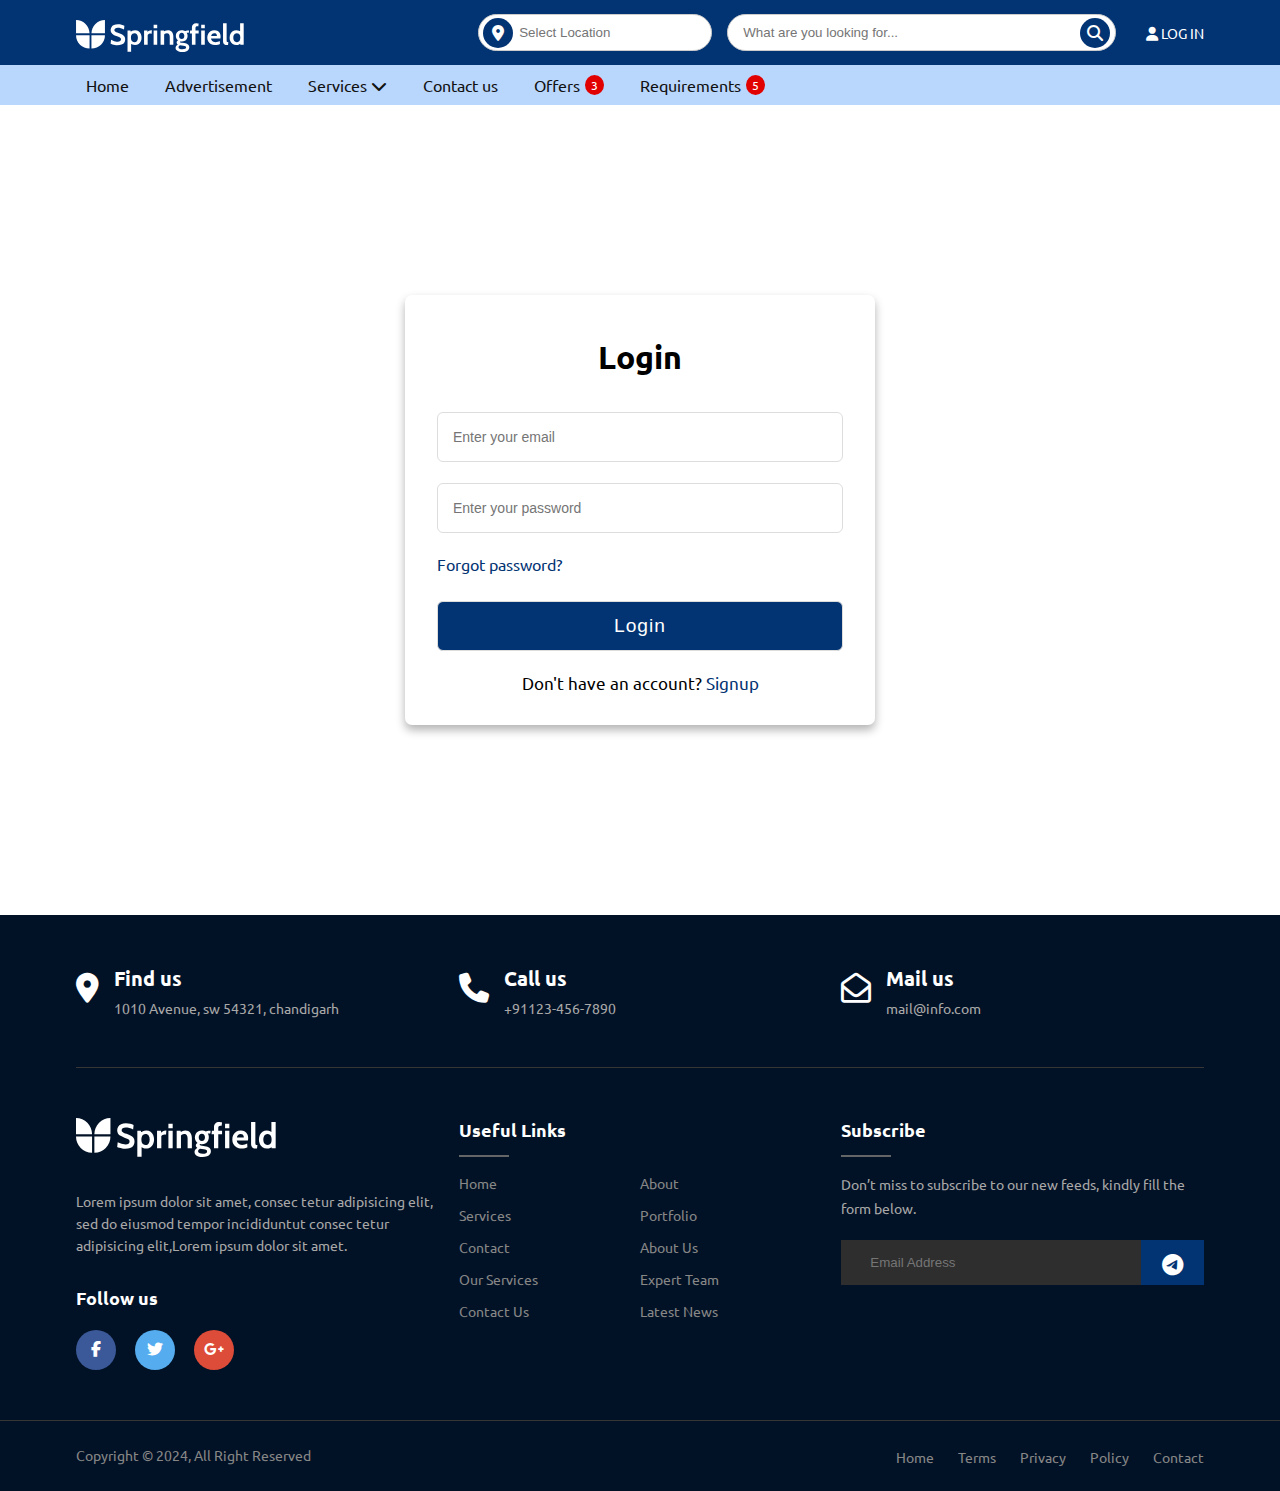
<file: login.html>
<!DOCTYPE html>
<html lang="en">

<head>
    <meta charset="UTF-8">
    <meta name="viewport" content="width=device-width, initial-scale=1.0">
    <title>Contact</title>
    <link rel="preconnect" href="https://fonts.googleapis.com">
    <link rel="preconnect" href="https://fonts.gstatic.com" crossorigin>
    <link
        href="https://fonts.googleapis.com/css2?family=Ubuntu:ital,wght@0,300;0,400;0,500;0,700;1,300;1,400;1,500;1,700&display=swap"
        rel="stylesheet">
    <link rel="stylesheet" href="https://cdnjs.cloudflare.com/ajax/libs/font-awesome/5.15.4/css/all.min.css">
    <link rel="stylesheet" href="https://cdnjs.cloudflare.com/ajax/libs/font-awesome/6.5.1/css/all.min.css" />
    <link rel="stylesheet" href="styles.css">
</head>

<body>
    <!-- HEADER SECTION  -->
    <header class="bg-d-blue">
        <div class="container">
            <div class="header-content d-flex just-btwn align-center gap-30">
                <span class="menu-icn d-none">
                    <i class="fa-sharp fa-solid fa-bars white" id="menu-toggle"></i>
                </span>
                <a href="index.html" class="logo">
                    <div class="m-t-10"><img src="images/logo-2.svg" alt="logo"></div>
                </a>
                <div class="search-bar d-flex">
                    <div class="inp-grp-location m-r-15">
                        <div class="input_location_box pos-rel">
                            <i class="fa">&#xf3c5;</i>
                            <input type="text" autocomplete="off" class="input_location" placeholder="Select Location">
                            <div class="loc-modal">
                                <ul class="location-list">
                                    <li class="font-m grey pointer">Karol Bagh, New Delhi</li>
                                    <li class="font-m grey pointer">Noida sec-18, Uttarpradesh</li>
                                    <li class="font-m grey pointer">Laxmi Nagar, New Delhi</li>
                                </ul>
                            </div>
                        </div>
                    </div>
                    <div class="inp-srch-box">
                        <input type="text" placeholder="What are you looking for..." class="w-100">
                        <input type="submit" class="pos-abs" value=""><i class="fa">&#xf002;</i>
                    </div>
                </div>
                <div class="font-m white pointer">
                    <a class="white" href="login.html"><i class="fa-solid fa-user white"></i> LOG IN</a>
                </div>
            </div>
        </div>
    </header>

    <!-- NAVIGATION SECTION  -->
    <nav class="nav bg-l-blue">
        <div class="container">
            <ul class="navbar-links pos-rel">
                <span class="close-icn d-none"><i class="fa-sharp fa-solid fa-xmark"></i></span>
                <li><a href="index.html" class="nav-link">Home</a></li>
                <li><a href="advertisement.html" class="nav-link">Advertisement</a></li>
                <li class="drp-menu">
                    <a href="service.html" class="nav-link">Services</a>
                    <i class="dropdown fa-solid fa-chevron-down html-chevron"></i>
                    <ul class="dropdown-sub-menu bg-l-blue">
                        <li><a href="#">Real Estate</a></li>
                        <li><a href="#">B2B</a></li>
                        <li>
                            <a href="#" class="html-js-link">Lorem ipsum<i class="fa-solid fa-chevron-down"></i></a>
                            <ul class="dropdown-sub-more-menu bg-l-blue">
                                <li><a href="#">Plumbing</a></li>
                                <li><a href="#">Painter</a></li>
                                <li><a href="#">Electrician</a></li>
                                <li><a href="#">Roofing</a></li>
                            </ul>
                        </li>
                        <li><a href="#">Demo</a></li>
                    </ul>
                </li>
                <li><a href="contact.html" class="nav-link">Contact us</a></li>
                <li>
                    <a href="offers.html" class="nav-link dropdown">Offers</a><sup
                        class="notification-count pointer">3</sup>
                    <div class="nf-modal">
                        <p class="font-m l-h-20 grey pointer"><a href="#">Notification 1</a></p>
                        <p class="font-m l-h-20 grey pointer"><a href="#">Notification 2</a></p>
                        <p class="font-m l-h-20 grey pointer"><a href="#">Notification 3</a></p>
                    </div>
                </li>
                <li>
                    <a href="requirements.html" class="nav-link dropdown">Requirements</a><sup
                        class="notification-count pointer">5</sup>
                    <div class="nf-modal">
                        <p class="font-m l-h-20 grey pointer"><a href="#">Notification 1</a></p>
                        <p class="font-m l-h-20 grey pointer"><a href="#">Notification 2</a></p>
                        <p class="font-m l-h-20 grey pointer"><a href="#">Notification 3</a></p>
                        <p class="font-m l-h-20 grey pointer"><a href="#">Notification 4</a></p>
                        <p class="font-m l-h-20 grey pointer"><a href="#">Notification 5</a></p>
                    </div>
                </li>
            </ul>
        </div>
    </nav>

    <!-- LOG IN SECTION  -->
    <div class="container auth-pg auth-pg-extnded">
        <div class="auth-pg-wrpr">
            <input type="checkbox" id="check">
            <div class="login form">
                <header>
                    <h1>Login</h1>
                </header>
                <form action="#">
                    <input type="text" id="email" placeholder="Enter your email">
                    <input type="password" id="password" placeholder="Enter your password">
                    <a href="#">Forgot password?</a>
                    <input type="button" class="button" value="Login">
                </form>
                <div class="signup">
                    <span class="signup">Don't have an account?
                        <label for="check">Signup</label>
                    </span>
                </div>
            </div>
            <div class="registration form">
                <header>
                    <h1>Signup</h1>
                </header>
                <form action="#">
                    <input type="text" id="name" placeholder="Enter your name" required>
                    <input type="tel" id="phone" placeholder="Enter your phone number" required>
                    <input type="email" id="email" placeholder="Enter your email" required>
                    <input type="password" id="password" placeholder="Create a password" required>
                    <input type="password" id="confirm_password" placeholder="Confirm your password" required>
                    <input type="submit" class="button" value="Signup">
                </form>
                <div class="signup">
                    <span class="signup">Already have an account?
                        <label for="check">Log in</label>
                    </span>
                </div>

            </div>
        </div>
    </div>
    <!-- LOG IN SECTION END  -->


    <!-- FOOTER SECTION  -->
    <footer class="footer-section">
        <div class="container">
            <div class="footer-cta d-flex gap-20">
                <div class="single-cta">
                    <i class="fas fa-map-marker-alt"></i>
                    <div class="m-l-15 d-inline-blk">
                        <h4 class="white font-xl m-b-5">Find us</h4>
                        <span class="font-m silver">1010 Avenue, sw 54321, chandigarh</span>
                    </div>
                </div>
                <div class="single-cta">
                    <i class="fas fa-phone"></i>
                    <div class="m-l-15 d-inline-blk">
                        <h4 class="white font-xl m-b-5">Call us</h4>
                        <a href="tel:+91123-456-7890" class="font-m silver pointer">+91123-456-7890</a>
                    </div>
                </div>
                <div class="single-cta">
                    <i class="far fa-envelope-open"></i>
                    <div class="m-l-15 d-inline-blk">
                        <h4 class="white font-xl m-b-5">Mail us</h4>
                        <a href="mailto:mail@info.com" class="font-m silver pointer">mail@info.com</a>
                    </div>
                </div>
            </div>
            <div class="footer-content d-flex m-t-30 m-b-30 gap-20">
                <div class="footer-widget">
                    <div class="footer-logo m-b-30">
                        <a href="index.html"><img src="images/logo-2.svg" alt="logo"></a>
                    </div>
                    <p class="font-m l-h-22 silver">Lorem ipsum dolor sit amet, consec tetur adipisicing elit, sed do
                        eiusmod
                        tempor incididuntut consec tetur adipisicing elit,Lorem ipsum dolor sit amet.</p>
                    <div class="footer-social-icon m-t-30">
                        <span class="d-block font-l f-w-bold white m-b-20 pos-rel">Follow us</span>
                        <a href="#"><i class="fab fa-facebook-f facebook-bg"></i></a>
                        <a href="#"><i class="fab fa-twitter twitter-bg"></i></a>
                        <a href="#"><i class="fab fa-google-plus-g google-bg"></i></a>
                    </div>
                </div>
                <div class="footer-widget">
                    <h3 class="font-l white m-b-30 pos-rel">Useful Links</h3>
                    <ul>
                        <li><a href="#">Home</a></li>
                        <li><a href="#">about</a></li>
                        <li><a href="#">services</a></li>
                        <li><a href="#">portfolio</a></li>
                        <li><a href="#">Contact</a></li>
                        <li><a href="#">About us</a></li>
                        <li><a href="#">Our Services</a></li>
                        <li><a href="#">Expert Team</a></li>
                        <li><a href="#">Contact us</a></li>
                        <li><a href="#">Latest News</a></li>
                    </ul>
                </div>
                <div class="footer-widget">
                    <h3 class="font-l white m-b-30 pos-rel">Subscribe</h3>
                    <p class="font-m silver l-h-24 m-b-20">Don’t miss to subscribe to our new feeds, kindly fill the
                        form below.</p>
                    <div class="subscribe-form">
                        <form action="#">
                            <input type="text" placeholder="Email Address">
                            <button class="pointer"><i class="fab fa-telegram-plane"></i></button>
                        </form>
                    </div>
                </div>
            </div>
        </div>
        </div>
        <div class="copyright-area">
            <div class="container d-flex just-btwn">
                <div class="copyright-text">
                    <p>Copyright &copy; 2024, All Right Reserved</p>
                </div>
                <div class="footer-menu">
                    <ul>
                        <li><a href="index.html">Home</a></li>
                        <li><a href="#">Terms</a></li>
                        <li><a href="#">Privacy</a></li>
                        <li><a href="#">Policy</a></li>
                        <li><a href="contact.html">Contact</a></li>
                    </ul>
                </div>
            </div>
        </div>
    </footer>
    <script src="script.js"></script>
</body>

</html>
</file>
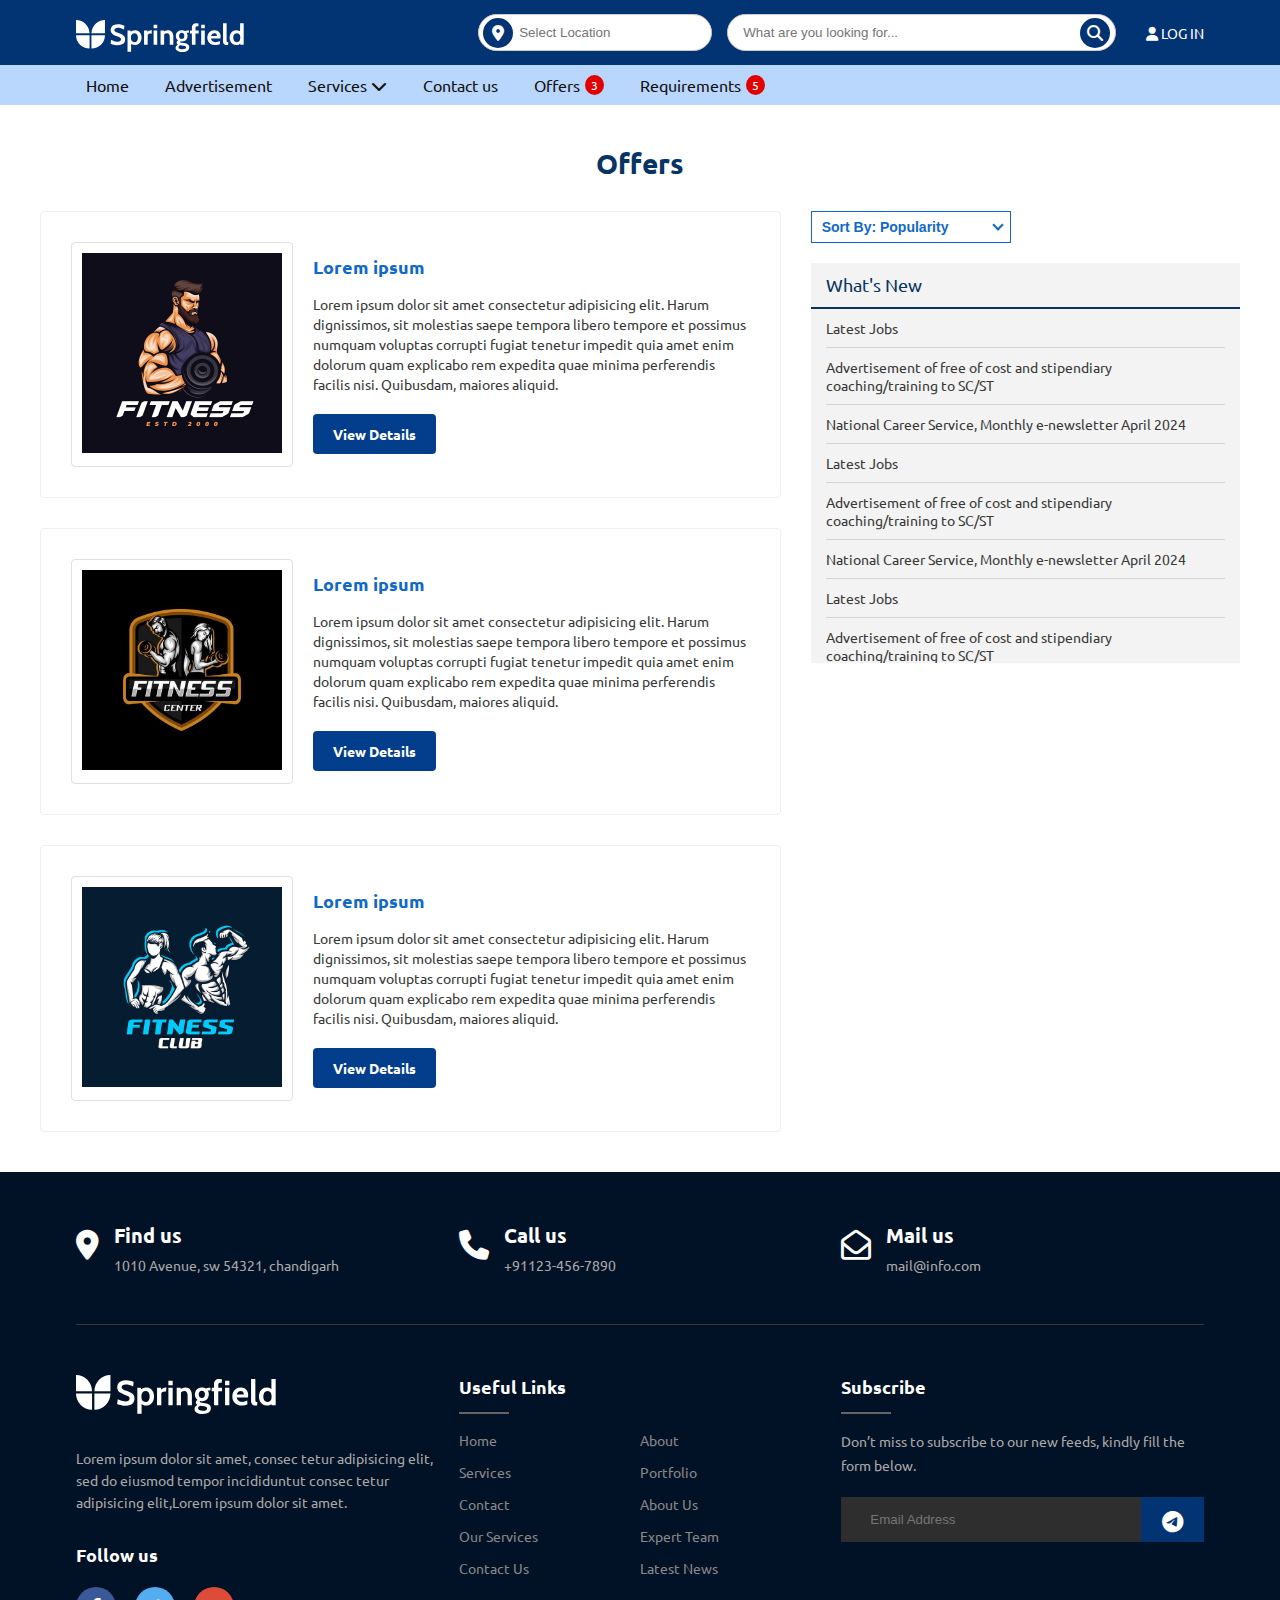
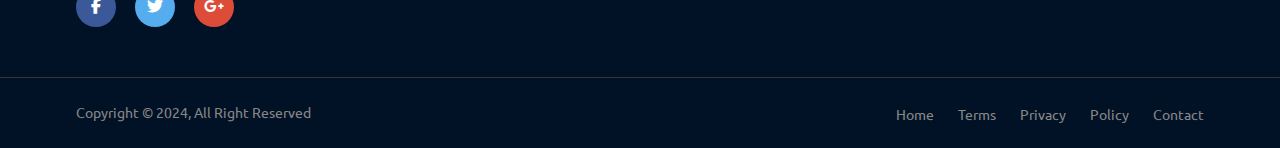
<file: offers.html>
<!DOCTYPE html>
<html lang="en">

<head>
    <meta charset="UTF-8">
    <meta name="viewport" content="width=device-width, initial-scale=1.0">
    <title>Offers page</title>
    <link rel="preconnect" href="https://fonts.googleapis.com">
    <link rel="preconnect" href="https://fonts.gstatic.com" crossorigin>
    <link
        href="https://fonts.googleapis.com/css2?family=Ubuntu:ital,wght@0,300;0,400;0,500;0,700;1,300;1,400;1,500;1,700&display=swap"
        rel="stylesheet">
    <link rel="stylesheet" href="https://cdnjs.cloudflare.com/ajax/libs/font-awesome/5.15.4/css/all.min.css">
    <link rel="stylesheet" href="https://cdnjs.cloudflare.com/ajax/libs/font-awesome/6.5.1/css/all.min.css" />
    <link rel="stylesheet" href="styles.css">
</head>

<body>
    <!-- HEADER SECTION  -->
    <header class="bg-d-blue">
        <div class="container">
            <div class="header-content d-flex just-btwn align-center gap-30">
                <span class="menu-icn d-none">
                    <i class="fa-sharp fa-solid fa-bars white" id="menu-toggle"></i>
                </span>
                <a href="index.html" class="logo">
                    <div class="m-t-10"><img src="images/logo-2.svg" alt="logo"></div>
                </a>
                <div class="search-bar d-flex">
                    <div class="inp-grp-location m-r-15">
                        <div class="input_location_box pos-rel">
                            <i class="fa">&#xf3c5;</i>
                            <input type="text" autocomplete="off" class="input_location" placeholder="Select Location">
                            <div class="loc-modal">
                                <ul class="location-list">
                                    <li class="font-m grey pointer">Karol Bagh, New Delhi</li>
                                    <li class="font-m grey pointer">Noida sec-18, Uttarpradesh</li>
                                    <li class="font-m grey pointer">Laxmi Nagar, New Delhi</li>
                                </ul>
                            </div>
                        </div>
                    </div>
                    <div class="inp-srch-box">
                        <input type="text" placeholder="What are you looking for..." class="w-100">
                        <input type="submit" class="pos-abs" value=""><i class="fa">&#xf002;</i>
                    </div>
                </div>
                <div class="font-m white pointer">
                    <a class="white" href="login.html"><i class="fa-solid fa-user white"></i> LOG IN</a>
                </div>
            </div>
        </div>
    </header>

    <!-- NAVIGATION SECTION  -->
    <nav class="nav bg-l-blue">
        <div class="container">
            <ul class="navbar-links pos-rel">
                <span class="close-icn d-none"><i class="fa-sharp fa-solid fa-xmark"></i></span>
                <li><a href="index.html" class="nav-link">Home</a></li>
                <li><a href="advertisement.html" class="nav-link">Advertisement</a></li>
                <li class="drp-menu">
                    <a href="service.html" class="nav-link">Services</a>
                    <i class="dropdown fa-solid fa-chevron-down html-chevron"></i>
                    <ul class="dropdown-sub-menu bg-l-blue">
                        <li><a href="#">Real Estate</a></li>
                        <li><a href="#">B2B</a></li>
                        <li>
                            <a href="#" class="html-js-link">Lorem ipsum<i class="fa-solid fa-chevron-down"></i></a>
                            <ul class="dropdown-sub-more-menu bg-l-blue">
                                <li><a href="#">Plumbing</a></li>
                                <li><a href="#">Painter</a></li>
                                <li><a href="#">Electrician</a></li>
                                <li><a href="#">Roofing</a></li>
                            </ul>
                        </li>
                        <li><a href="#">Demo</a></li>
                    </ul>
                </li>
                <li><a href="contact.html" class="nav-link">Contact us</a></li>
                <li>
                    <a href="offers.html" class="nav-link dropdown">Offers</a><sup
                        class="notification-count pointer">3</sup>
                    <div class="nf-modal">
                        <p class="font-m l-h-20 grey pointer"><a href="#">Notification 1</a></p>
                        <p class="font-m l-h-20 grey pointer"><a href="#">Notification 2</a></p>
                        <p class="font-m l-h-20 grey pointer"><a href="#">Notification 3</a></p>
                    </div>
                </li>
                <li>
                    <a href="requirements.html" class="nav-link dropdown">Requirements</a><sup
                        class="notification-count pointer">5</sup>
                    <div class="nf-modal">
                        <p class="font-m l-h-20 grey pointer"><a href="#">Notification 1</a></p>
                        <p class="font-m l-h-20 grey pointer"><a href="#">Notification 2</a></p>
                        <p class="font-m l-h-20 grey pointer"><a href="#">Notification 3</a></p>
                        <p class="font-m l-h-20 grey pointer"><a href="#">Notification 4</a></p>
                        <p class="font-m l-h-20 grey pointer"><a href="#">Notification 5</a></p>
                    </div>
                </li>
            </ul>
        </div>
    </nav>

    <!-- OFFERS & ADVERTISEMENT SECTION  -->
    <section class="offers-pg">
        <h1 class="font-xxxl d-blue m-b-30 center">Offers</h1>
        <div class="d-flex gap-30">
            <div class="services-container d-flex f-col gap-30">
                <div class="services-wrpr d-flex just-btwn align-center gap-20">
                    <div class="service-img"><img src="images/gym-1.webp" width="200px" height="200px" alt="gym"></div>
                    <div class="service-desc">
                        <h2 class="font-l blue m-b-15">Lorem ipsum</h2>
                        <p class="font-m l-h-20 grey">Lorem ipsum dolor sit amet consectetur adipisicing elit. Harum
                            dignissimos, sit molestias saepe tempora libero tempore et possimus numquam voluptas
                            corrupti
                            fugiat tenetur impedit quia amet enim dolorum quam explicabo rem expedita quae minima
                            perferendis facilis nisi. Quibusdam, maiores aliquid.</p>
                        <a href="details.html"
                            class="btn font-m f-w-bold white bg-blue border-none decor-none b-r-4 m-t-20 pointer d-inline-blk"
                            title="View Details">View Details</a>
                    </div>
                </div>
                <div class="services-wrpr d-flex just-btwn align-center gap-20">
                    <div class="service-img"><img src="images/gym-2.jpeg" width="200px" height="200px" alt="gym"></div>
                    <div class="service-desc">
                        <h2 class="font-l blue m-b-15">Lorem ipsum</h2>
                        <p class="font-m grey l-h-20">Lorem ipsum dolor sit amet consectetur adipisicing elit. Harum
                            dignissimos, sit molestias saepe tempora libero tempore et possimus numquam voluptas
                            corrupti
                            fugiat tenetur impedit quia amet enim dolorum quam explicabo rem expedita quae minima
                            perferendis facilis nisi. Quibusdam, maiores aliquid.</p>
                        <a href="details.html"
                            class="btn font-m f-w-bold white bg-blue border-none decor-none b-r-4 m-t-20 pointer d-inline-blk"
                            title="View Details">View Details</a>
                    </div>
                </div>
                <div class="services-wrpr d-flex just-btwn align-center gap-20">
                    <div class="service-img"><img src="images/gym-3.avif" width="200px" height="200px" alt="gym"></div>
                    <div class="service-desc">
                        <h2 class="font-l blue m-b-15">Lorem ipsum</h2>
                        <p class="font-m grey l-h-20">Lorem ipsum dolor sit amet consectetur adipisicing elit. Harum
                            dignissimos, sit molestias saepe tempora libero tempore et possimus numquam voluptas
                            corrupti
                            fugiat tenetur impedit quia amet enim dolorum quam explicabo rem expedita quae minima
                            perferendis facilis nisi. Quibusdam, maiores aliquid.</p>
                        <a href="details.html"
                            class="btn font-m f-w-bold white bg-blue border-none decor-none b-r-4 m-t-20 pointer d-inline-blk"
                            title="View Details">View Details</a>
                    </div>
                </div>
            </div>
            <div class="service-ad-sec">
                <div class="list-sort d-inline-blk font-m f-w-bold pos-rel blue m-b-20 b-r-4 bg-transparent pointer">
                    <input type="hidden" name="appliedSortBy" id="appliedSortBy" value="sponsored.saasScore">
                    <select id="sort-by" data-defaultsortfield="popularity"
                        class="font-m f-w-bold blue pos-rel bg-white b-r-3 pointer pos-rel">
                        <option selected="" value="popularity">Sort By: Popularity</option>
                        <option value="latest">Sort By: Latest</option>
                        <option value="stars">Sort By: Overall Rating</option>
                        <option value="productName.raw">Sort By: Alphabetical</option>
                        <option value="created">Sort By: Recency</option>
                    </select>
                </div>
                <div class="ad w-100">
                    <span class="font-l d-blue underline">What's New</span>
                    <div class="vmarquee">
                        <ul>
                            <li class="font-m grey">Latest Jobs</li>
                            <li class="font-m grey">Advertisement of free of cost and stipendiary coaching/training to
                                SC/ST
                            </li>
                            <li class="font-m grey">National Career Service, Monthly e-newsletter April 2024</li>
                            <li class="font-m grey">Latest Jobs</li>
                            <li class="font-m grey">Advertisement of free of cost and stipendiary coaching/training to
                                SC/ST
                            </li>
                            <li class="font-m grey">National Career Service, Monthly e-newsletter April 2024</li>
                            <li class="font-m grey">Latest Jobs</li>
                            <li class="font-m grey">Advertisement of free of cost and stipendiary coaching/training to
                                SC/ST
                            </li>
                            <li class="font-m grey">National Career Service, Monthly e-newsletter April 2024</li>
                        </ul>
                    </div>
                </div>
            </div>
        </div>
    </section>

    <!-- FOOTER SECTION  -->
    <footer class="footer-section">
        <div class="container">
            <div class="footer-cta d-flex gap-20">
                <div class="single-cta">
                    <i class="fas fa-map-marker-alt"></i>
                    <div class="m-l-15 d-inline-blk">
                        <h4 class="white font-xl m-b-5">Find us</h4>
                        <span class="font-m silver">1010 Avenue, sw 54321, chandigarh</span>
                    </div>
                </div>
                <div class="single-cta">
                    <i class="fas fa-phone"></i>
                    <div class="m-l-15 d-inline-blk">
                        <h4 class="white font-xl m-b-5">Call us</h4>
                        <a href="tel:+91123-456-7890" class="font-m silver pointer">+91123-456-7890</a>
                    </div>
                </div>
                <div class="single-cta">
                    <i class="far fa-envelope-open"></i>
                    <div class="m-l-15 d-inline-blk">
                        <h4 class="white font-xl m-b-5">Mail us</h4>
                        <a href="mailto:mail@info.com" class="font-m silver pointer">mail@info.com</a>
                    </div>
                </div>
            </div>
            <div class="footer-content d-flex m-t-30 m-b-30 gap-20">
                <div class="footer-widget">
                    <div class="footer-logo m-b-30">
                        <a href="index.html"><img src="images/logo-2.svg" alt="logo"></a>
                    </div>
                    <p class="font-m l-h-22 silver">Lorem ipsum dolor sit amet, consec tetur adipisicing elit, sed do
                        eiusmod
                        tempor incididuntut consec tetur adipisicing elit,Lorem ipsum dolor sit amet.</p>
                    <div class="footer-social-icon m-t-30">
                        <span class="d-block font-l f-w-bold white m-b-20 pos-rel">Follow us</span>
                        <a href="#"><i class="fab fa-facebook-f facebook-bg"></i></a>
                        <a href="#"><i class="fab fa-twitter twitter-bg"></i></a>
                        <a href="#"><i class="fab fa-google-plus-g google-bg"></i></a>
                    </div>
                </div>
                <div class="footer-widget">
                    <h3 class="font-l white m-b-30 pos-rel">Useful Links</h3>
                    <ul>
                        <li><a href="#">Home</a></li>
                        <li><a href="#">about</a></li>
                        <li><a href="#">services</a></li>
                        <li><a href="#">portfolio</a></li>
                        <li><a href="#">Contact</a></li>
                        <li><a href="#">About us</a></li>
                        <li><a href="#">Our Services</a></li>
                        <li><a href="#">Expert Team</a></li>
                        <li><a href="#">Contact us</a></li>
                        <li><a href="#">Latest News</a></li>
                    </ul>
                </div>
                <div class="footer-widget">
                    <h3 class="font-l white m-b-30 pos-rel">Subscribe</h3>
                    <p class="font-m silver l-h-24 m-b-20">Don’t miss to subscribe to our new feeds, kindly fill the
                        form below.</p>
                    <div class="subscribe-form">
                        <form action="#">
                            <input type="text" placeholder="Email Address">
                            <button class="pointer"><i class="fab fa-telegram-plane"></i></button>
                        </form>
                    </div>
                </div>
            </div>
        </div>
        </div>
        <div class="copyright-area">
            <div class="container d-flex just-btwn">
                <div class="copyright-text">
                    <p>Copyright &copy; 2024, All Right Reserved</p>
                </div>
                <div class="footer-menu">
                    <ul>
                        <li><a href="index.html">Home</a></li>
                        <li><a href="#">Terms</a></li>
                        <li><a href="#">Privacy</a></li>
                        <li><a href="#">Policy</a></li>
                        <li><a href="contact.html">Contact</a></li>
                    </ul>
                </div>
            </div>
        </div>
    </footer>
    <script src="script.js"></script>
</body>

</html>
</file>
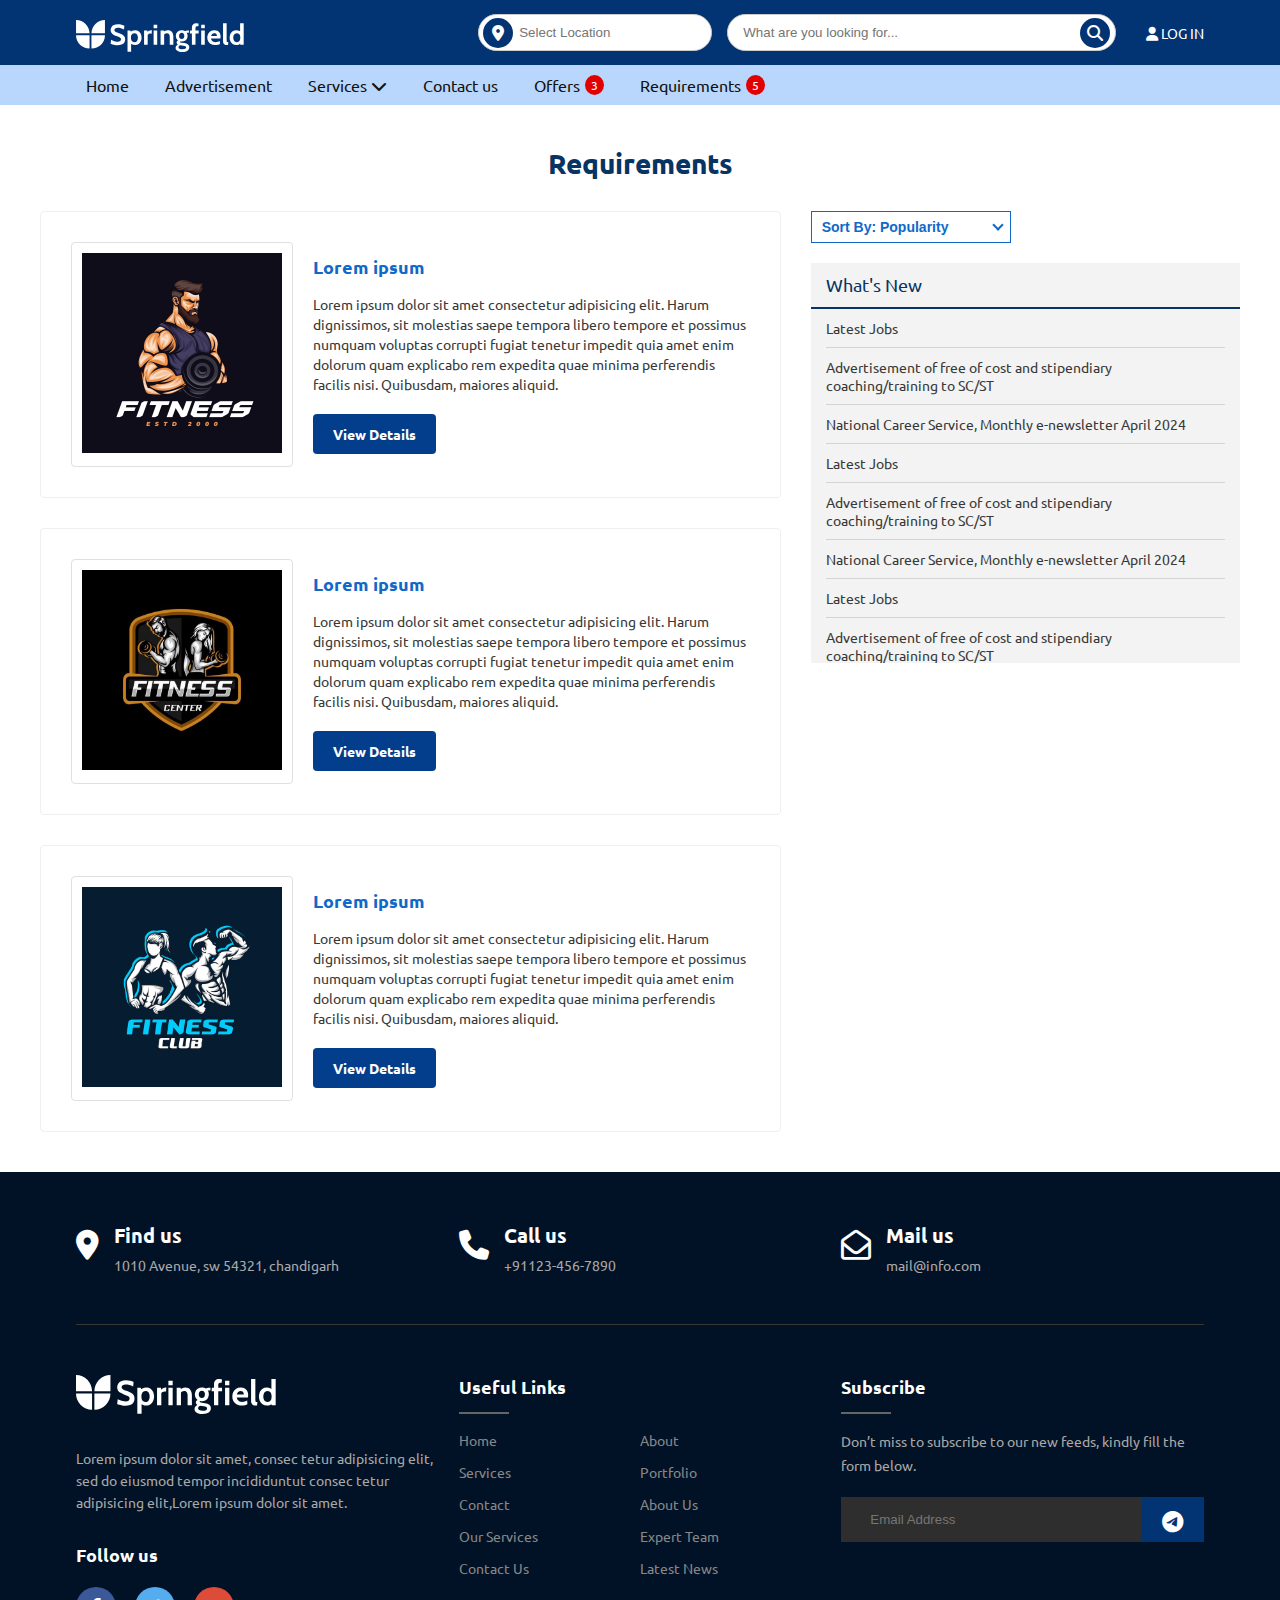
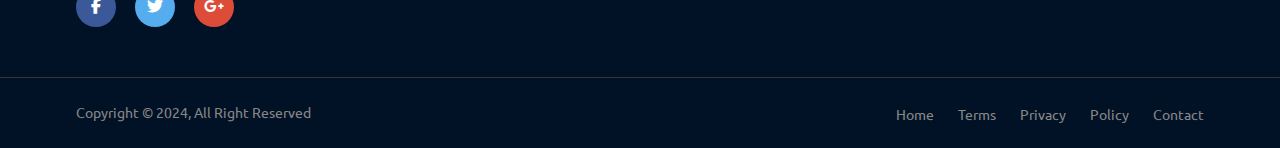
<file: requirements.html>
<!DOCTYPE html>
<html lang="en">

<head>
    <meta charset="UTF-8">
    <meta name="viewport" content="width=device-width, initial-scale=1.0">
    <title>Requirements page</title>
    <link rel="preconnect" href="https://fonts.googleapis.com">
    <link rel="preconnect" href="https://fonts.gstatic.com" crossorigin>
    <link
        href="https://fonts.googleapis.com/css2?family=Ubuntu:ital,wght@0,300;0,400;0,500;0,700;1,300;1,400;1,500;1,700&display=swap"
        rel="stylesheet">
    <link rel="stylesheet" href="https://cdnjs.cloudflare.com/ajax/libs/font-awesome/5.15.4/css/all.min.css">
    <link rel="stylesheet" href="https://cdnjs.cloudflare.com/ajax/libs/font-awesome/6.5.1/css/all.min.css" />
    <link rel="stylesheet" href="styles.css">
</head>

<body>
    <!-- HEADER SECTION  -->
    <header class="bg-d-blue">
        <div class="container">
            <div class="header-content d-flex just-btwn align-center gap-30">
                <span class="menu-icn d-none">
                    <i class="fa-sharp fa-solid fa-bars white" id="menu-toggle"></i>
                </span>
                <a href="index.html" class="logo">
                    <div class="m-t-10"><img src="images/logo-2.svg" alt="logo"></div>
                </a>
                <div class="search-bar d-flex">
                    <div class="inp-grp-location m-r-15">
                        <div class="input_location_box pos-rel">
                            <i class="fa">&#xf3c5;</i>
                            <input type="text" autocomplete="off" class="input_location" placeholder="Select Location">
                            <div class="loc-modal">
                                <ul class="location-list">
                                    <li class="font-m grey pointer">Karol Bagh, New Delhi</li>
                                    <li class="font-m grey pointer">Noida sec-18, Uttarpradesh</li>
                                    <li class="font-m grey pointer">Laxmi Nagar, New Delhi</li>
                                </ul>
                            </div>
                        </div>
                    </div>
                    <div class="inp-srch-box">
                        <input type="text" placeholder="What are you looking for..." class="w-100">
                        <input type="submit" class="pos-abs" value=""><i class="fa">&#xf002;</i>
                    </div>
                </div>
                <div class="font-m white pointer">
                    <a class="white" href="login.html"><i class="fa-solid fa-user white"></i> LOG IN</a>
                </div>
            </div>
        </div>
    </header>

    <!-- NAVIGATION SECTION  -->
    <nav class="nav bg-l-blue">
        <div class="container">
            <ul class="navbar-links pos-rel">
                <span class="close-icn d-none"><i class="fa-sharp fa-solid fa-xmark"></i></span>
                <li><a href="index.html" class="nav-link">Home</a></li>
                <li><a href="advertisement.html" class="nav-link">Advertisement</a></li>
                <li class="drp-menu">
                    <a href="service.html" class="nav-link">Services</a>
                    <i class="dropdown fa-solid fa-chevron-down html-chevron"></i>
                    <ul class="dropdown-sub-menu bg-l-blue">
                        <li><a href="#">Real Estate</a></li>
                        <li><a href="#">B2B</a></li>
                        <li>
                            <a href="#" class="html-js-link">Lorem ipsum<i class="fa-solid fa-chevron-down"></i></a>
                            <ul class="dropdown-sub-more-menu bg-l-blue">
                                <li><a href="#">Plumbing</a></li>
                                <li><a href="#">Painter</a></li>
                                <li><a href="#">Electrician</a></li>
                                <li><a href="#">Roofing</a></li>
                            </ul>
                        </li>
                        <li><a href="#">Demo</a></li>
                    </ul>
                </li>
                <li><a href="contact.html" class="nav-link">Contact us</a></li>
                <li>
                    <a href="offers.html" class="nav-link dropdown">Offers</a><sup
                        class="notification-count pointer">3</sup>
                    <div class="nf-modal">
                        <p class="font-m l-h-20 grey pointer"><a href="#">Notification 1</a></p>
                        <p class="font-m l-h-20 grey pointer"><a href="#">Notification 2</a></p>
                        <p class="font-m l-h-20 grey pointer"><a href="#">Notification 3</a></p>
                    </div>
                </li>
                <li>
                    <a href="requirements.html" class="nav-link dropdown">Requirements</a><sup
                        class="notification-count pointer">5</sup>
                    <div class="nf-modal">
                        <p class="font-m l-h-20 grey pointer"><a href="#">Notification 1</a></p>
                        <p class="font-m l-h-20 grey pointer"><a href="#">Notification 2</a></p>
                        <p class="font-m l-h-20 grey pointer"><a href="#">Notification 3</a></p>
                        <p class="font-m l-h-20 grey pointer"><a href="#">Notification 4</a></p>
                        <p class="font-m l-h-20 grey pointer"><a href="#">Notification 5</a></p>
                    </div>
                </li>
            </ul>
        </div>
    </nav>

    <!-- REQUIREMENTS & ADVERTISEMENT SECTION  -->
    <section class="requirements-pg">
        <h1 class="font-xxxl d-blue m-b-30 center">Requirements</h1>
        <div class="d-flex gap-30">
            <div class="services-container d-flex f-col gap-30">
                <div class="services-wrpr d-flex just-btwn align-center gap-20">
                    <div class="service-img"><img src="images/gym-1.webp" width="200px" height="200px" alt="gym"></div>
                    <div class="service-desc">
                        <h2 class="font-l blue m-b-15">Lorem ipsum</h2>
                        <p class="font-m l-h-20 grey">Lorem ipsum dolor sit amet consectetur adipisicing elit. Harum
                            dignissimos, sit molestias saepe tempora libero tempore et possimus numquam voluptas
                            corrupti
                            fugiat tenetur impedit quia amet enim dolorum quam explicabo rem expedita quae minima
                            perferendis facilis nisi. Quibusdam, maiores aliquid.</p>
                        <a href="details.html"
                            class="btn font-m f-w-bold white bg-blue border-none decor-none b-r-4 m-t-20 pointer d-inline-blk"
                            title="View Details">View Details</a>
                    </div>
                </div>
                <div class="services-wrpr d-flex just-btwn align-center gap-20">
                    <div class="service-img"><img src="images/gym-2.jpeg" width="200px" height="200px" alt="gym"></div>
                    <div class="service-desc">
                        <h2 class="font-l blue m-b-15">Lorem ipsum</h2>
                        <p class="font-m grey l-h-20">Lorem ipsum dolor sit amet consectetur adipisicing elit. Harum
                            dignissimos, sit molestias saepe tempora libero tempore et possimus numquam voluptas
                            corrupti
                            fugiat tenetur impedit quia amet enim dolorum quam explicabo rem expedita quae minima
                            perferendis facilis nisi. Quibusdam, maiores aliquid.</p>
                        <a href="details.html"
                            class="btn font-m f-w-bold white bg-blue border-none decor-none b-r-4 m-t-20 pointer d-inline-blk"
                            title="View Details">View Details</a>
                    </div>
                </div>
                <div class="services-wrpr d-flex just-btwn align-center gap-20">
                    <div class="service-img"><img src="images/gym-3.avif" width="200px" height="200px" alt="gym"></div>
                    <div class="service-desc">
                        <h2 class="font-l blue m-b-15">Lorem ipsum</h2>
                        <p class="font-m grey l-h-20">Lorem ipsum dolor sit amet consectetur adipisicing elit. Harum
                            dignissimos, sit molestias saepe tempora libero tempore et possimus numquam voluptas
                            corrupti
                            fugiat tenetur impedit quia amet enim dolorum quam explicabo rem expedita quae minima
                            perferendis facilis nisi. Quibusdam, maiores aliquid.</p>
                        <a href="details.html"
                            class="btn font-m f-w-bold white bg-blue border-none decor-none b-r-4 m-t-20 pointer d-inline-blk"
                            title="View Details">View Details</a>
                    </div>
                </div>
            </div>
            <div class="service-ad-sec">
                <div class="list-sort d-inline-blk font-m f-w-bold pos-rel blue m-b-20 b-r-4 bg-transparent pointer">
                    <input type="hidden" name="appliedSortBy" id="appliedSortBy" value="sponsored.saasScore">
                    <select id="sort-by" data-defaultsortfield="popularity"
                        class="font-m f-w-bold blue pos-rel bg-white b-r-3 pointer pos-rel">
                        <option selected="" value="popularity">Sort By: Popularity</option>
                        <option value="latest">Sort By: Latest</option>
                        <option value="stars">Sort By: Overall Rating</option>
                        <option value="productName.raw">Sort By: Alphabetical</option>
                        <option value="created">Sort By: Recency</option>
                    </select>
                </div>
                <div class="ad w-100">
                    <span class="font-l d-blue underline">What's New</span>
                    <div class="vmarquee">
                        <ul>
                            <li class="font-m grey">Latest Jobs</li>
                            <li class="font-m grey">Advertisement of free of cost and stipendiary coaching/training to
                                SC/ST
                            </li>
                            <li class="font-m grey">National Career Service, Monthly e-newsletter April 2024</li>
                            <li class="font-m grey">Latest Jobs</li>
                            <li class="font-m grey">Advertisement of free of cost and stipendiary coaching/training to
                                SC/ST
                            </li>
                            <li class="font-m grey">National Career Service, Monthly e-newsletter April 2024</li>
                            <li class="font-m grey">Latest Jobs</li>
                            <li class="font-m grey">Advertisement of free of cost and stipendiary coaching/training to
                                SC/ST
                            </li>
                            <li class="font-m grey">National Career Service, Monthly e-newsletter April 2024</li>
                        </ul>
                    </div>
                </div>
            </div>
        </div>
    </section>

    <!-- FOOTER SECTION  -->
    <footer class="footer-section">
        <div class="container">
            <div class="footer-cta d-flex gap-20">
                <div class="single-cta">
                    <i class="fas fa-map-marker-alt"></i>
                    <div class="m-l-15 d-inline-blk">
                        <h4 class="white font-xl m-b-5">Find us</h4>
                        <span class="font-m silver">1010 Avenue, sw 54321, chandigarh</span>
                    </div>
                </div>
                <div class="single-cta">
                    <i class="fas fa-phone"></i>
                    <div class="m-l-15 d-inline-blk">
                        <h4 class="white font-xl m-b-5">Call us</h4>
                        <a href="tel:+91123-456-7890" class="font-m silver pointer">+91123-456-7890</a>
                    </div>
                </div>
                <div class="single-cta">
                    <i class="far fa-envelope-open"></i>
                    <div class="m-l-15 d-inline-blk">
                        <h4 class="white font-xl m-b-5">Mail us</h4>
                        <a href="mailto:mail@info.com" class="font-m silver pointer">mail@info.com</a>
                    </div>
                </div>
            </div>
            <div class="footer-content d-flex m-t-30 m-b-30 gap-20">
                <div class="footer-widget">
                    <div class="footer-logo m-b-30">
                        <a href="index.html"><img src="images/logo-2.svg" alt="logo"></a>
                    </div>
                    <p class="font-m l-h-22 silver">Lorem ipsum dolor sit amet, consec tetur adipisicing elit, sed do
                        eiusmod
                        tempor incididuntut consec tetur adipisicing elit,Lorem ipsum dolor sit amet.</p>
                    <div class="footer-social-icon m-t-30">
                        <span class="d-block font-l f-w-bold white m-b-20 pos-rel">Follow us</span>
                        <a href="#"><i class="fab fa-facebook-f facebook-bg"></i></a>
                        <a href="#"><i class="fab fa-twitter twitter-bg"></i></a>
                        <a href="#"><i class="fab fa-google-plus-g google-bg"></i></a>
                    </div>
                </div>
                <div class="footer-widget">
                    <h3 class="font-l white m-b-30 pos-rel">Useful Links</h3>
                    <ul>
                        <li><a href="#">Home</a></li>
                        <li><a href="#">about</a></li>
                        <li><a href="#">services</a></li>
                        <li><a href="#">portfolio</a></li>
                        <li><a href="#">Contact</a></li>
                        <li><a href="#">About us</a></li>
                        <li><a href="#">Our Services</a></li>
                        <li><a href="#">Expert Team</a></li>
                        <li><a href="#">Contact us</a></li>
                        <li><a href="#">Latest News</a></li>
                    </ul>
                </div>
                <div class="footer-widget">
                    <h3 class="font-l white m-b-30 pos-rel">Subscribe</h3>
                    <p class="font-m silver l-h-24 m-b-20">Don’t miss to subscribe to our new feeds, kindly fill the
                        form below.</p>
                    <div class="subscribe-form">
                        <form action="#">
                            <input type="text" placeholder="Email Address">
                            <button class="pointer"><i class="fab fa-telegram-plane"></i></button>
                        </form>
                    </div>
                </div>
            </div>
        </div>
        </div>
        <div class="copyright-area">
            <div class="container d-flex just-btwn">
                <div class="copyright-text">
                    <p>Copyright &copy; 2024, All Right Reserved</p>
                </div>
                <div class="footer-menu">
                    <ul>
                        <li><a href="index.html">Home</a></li>
                        <li><a href="#">Terms</a></li>
                        <li><a href="#">Privacy</a></li>
                        <li><a href="#">Policy</a></li>
                        <li><a href="contact.html">Contact</a></li>
                    </ul>
                </div>
            </div>
        </div>
    </footer>
    <script src="script.js"></script>
</body>

</html>
</file>
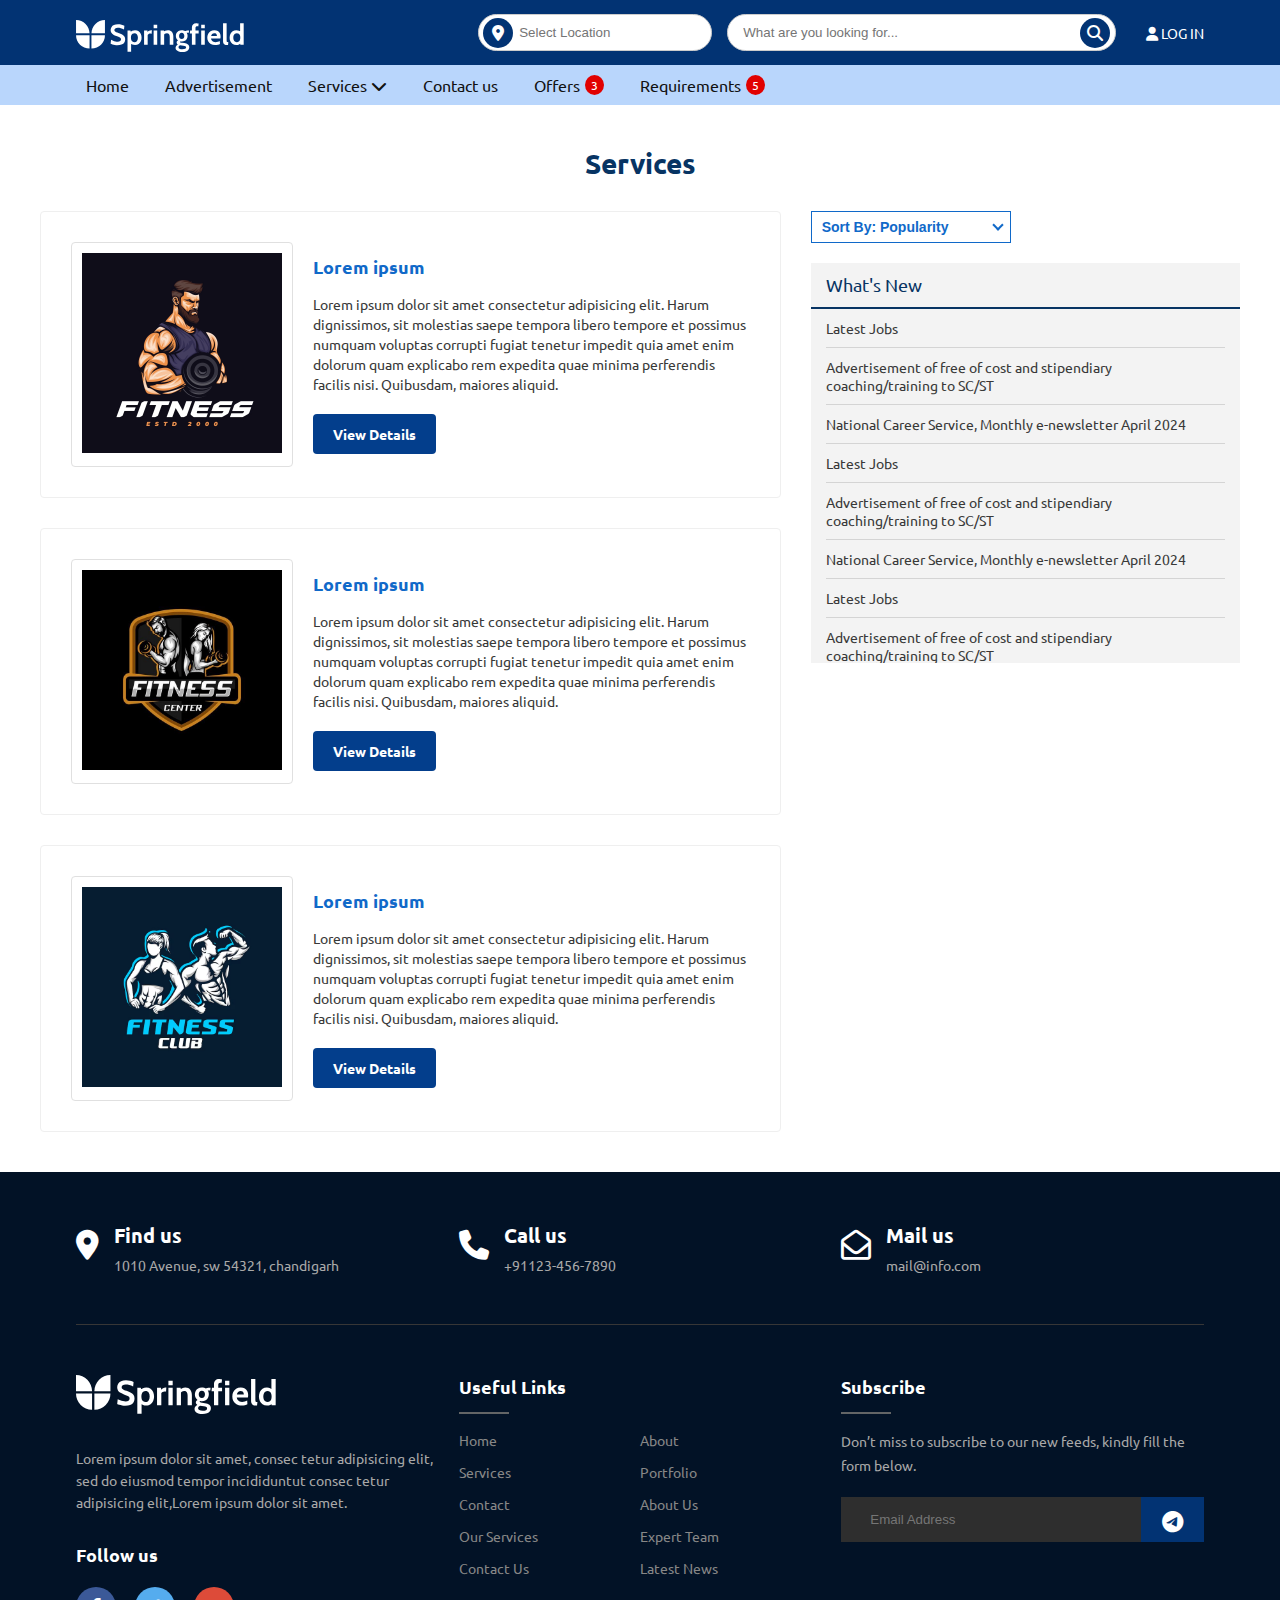
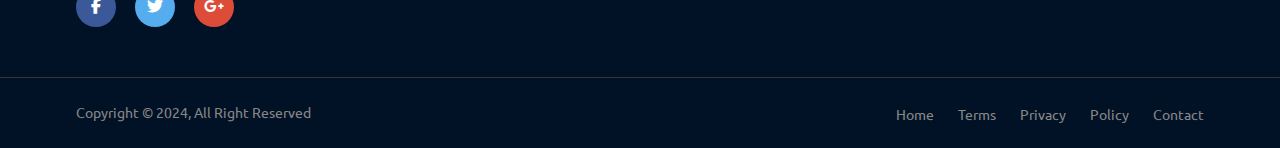
<file: service.html>
<!DOCTYPE html>
<html lang="en">

<head>
    <meta charset="UTF-8">
    <meta name="viewport" content="width=device-width, initial-scale=1.0">
    <title>Service</title>
    <link rel="preconnect" href="https://fonts.googleapis.com">
    <link rel="preconnect" href="https://fonts.gstatic.com" crossorigin>
    <link
        href="https://fonts.googleapis.com/css2?family=Ubuntu:ital,wght@0,300;0,400;0,500;0,700;1,300;1,400;1,500;1,700&display=swap"
        rel="stylesheet">
    <link rel="stylesheet" href="https://cdnjs.cloudflare.com/ajax/libs/font-awesome/5.15.4/css/all.min.css">
    <link rel="stylesheet" href="https://cdnjs.cloudflare.com/ajax/libs/font-awesome/6.5.1/css/all.min.css" />
    <link rel="stylesheet" href="styles.css">
</head>

<body>
    <!-- HEADER SECTION  -->
    <header class="bg-d-blue">
        <div class="container">
            <div class="header-content d-flex just-btwn align-center gap-30">
                <span class="menu-icn d-none">
                    <i class="fa-sharp fa-solid fa-bars white" id="menu-toggle"></i>
                </span>
                <a href="index.html" class="logo">
                    <div class="m-t-10"><img src="images/logo-2.svg" alt="logo"></div>
                </a>
                <div class="search-bar d-flex">
                    <div class="inp-grp-location m-r-15">
                        <div class="input_location_box pos-rel">
                            <i class="fa">&#xf3c5;</i>
                            <input type="text" autocomplete="off" class="input_location" placeholder="Select Location">
                            <div class="loc-modal">
                                <ul class="location-list">
                                    <li class="font-m grey pointer">Karol Bagh, New Delhi</li>
                                    <li class="font-m grey pointer">Noida sec-18, Uttarpradesh</li>
                                    <li class="font-m grey pointer">Laxmi Nagar, New Delhi</li>
                                </ul>
                            </div>
                        </div>
                    </div>
                    <div class="inp-srch-box">
                        <input type="text" placeholder="What are you looking for..." class="w-100">
                        <input type="submit" class="pos-abs" value=""><i class="fa">&#xf002;</i>
                    </div>
                </div>
                <div class="font-m white pointer">
                    <a class="white" href="login.html"><i class="fa-solid fa-user white"></i> LOG IN</a>
                </div>
            </div>
        </div>
    </header>

    <!-- NAVIGATION SECTION  -->
    <nav class="nav bg-l-blue">
        <div class="container">
            <ul class="navbar-links pos-rel">
                <span class="close-icn d-none"><i class="fa-sharp fa-solid fa-xmark"></i></span>
                <li><a href="index.html" class="nav-link">Home</a></li>
                <li><a href="advertisement.html" class="nav-link">Advertisement</a></li>
                <li class="drp-menu">
                    <a href="service.html" class="nav-link">Services</a>
                    <i class="dropdown fa-solid fa-chevron-down html-chevron"></i>
                    <ul class="dropdown-sub-menu bg-l-blue">
                        <li><a href="#">Real Estate</a></li>
                        <li><a href="#">B2B</a></li>
                        <li>
                            <a href="#" class="html-js-link">Lorem ipsum<i class="fa-solid fa-chevron-down"></i></a>
                            <ul class="dropdown-sub-more-menu bg-l-blue">
                                <li><a href="#">Plumbing</a></li>
                                <li><a href="#">Painter</a></li>
                                <li><a href="#">Electrician</a></li>
                                <li><a href="#">Roofing</a></li>
                            </ul>
                        </li>
                        <li><a href="#">Demo</a></li>
                    </ul>
                </li>
                <li><a href="contact.html" class="nav-link">Contact us</a></li>
                <li>
                    <a href="offers.html" class="nav-link dropdown">Offers</a><sup
                        class="notification-count pointer">3</sup>
                    <div class="nf-modal">
                        <p class="font-m l-h-20 grey pointer"><a href="#">Notification 1</a></p>
                        <p class="font-m l-h-20 grey pointer"><a href="#">Notification 2</a></p>
                        <p class="font-m l-h-20 grey pointer"><a href="#">Notification 3</a></p>
                    </div>
                </li>
                <li>
                    <a href="requirements.html" class="nav-link dropdown">Requirements</a><sup
                        class="notification-count pointer">5</sup>
                    <div class="nf-modal">
                        <p class="font-m l-h-20 grey pointer"><a href="#">Notification 1</a></p>
                        <p class="font-m l-h-20 grey pointer"><a href="#">Notification 2</a></p>
                        <p class="font-m l-h-20 grey pointer"><a href="#">Notification 3</a></p>
                        <p class="font-m l-h-20 grey pointer"><a href="#">Notification 4</a></p>
                        <p class="font-m l-h-20 grey pointer"><a href="#">Notification 5</a></p>
                    </div>
                </li>
            </ul>
        </div>
    </nav>

    <!-- SERVICES & ADVERTISEMENT SECTION  -->
    <section class="services-pg">
        <h1 class="font-xxxl d-blue m-b-30 center">Services</h1>
        <div class="d-flex gap-30">
            <div class="services-container d-flex f-col gap-30">
                <div class="services-wrpr d-flex just-btwn align-center gap-20">
                    <div class="service-img"><img src="images/gym-1.webp" width="200px" height="200px" alt="gym"></div>
                    <div class="service-desc">
                        <h2 class="font-l blue m-b-15">Lorem ipsum</h2>
                        <p class="font-m l-h-20 grey">Lorem ipsum dolor sit amet consectetur adipisicing elit. Harum
                            dignissimos, sit molestias saepe tempora libero tempore et possimus numquam voluptas
                            corrupti
                            fugiat tenetur impedit quia amet enim dolorum quam explicabo rem expedita quae minima
                            perferendis facilis nisi. Quibusdam, maiores aliquid.</p>
                        <a href="details.html"
                            class="btn font-m f-w-bold white bg-blue border-none decor-none b-r-4 m-t-20 pointer d-inline-blk"
                            title="View Details">View Details</a>
                    </div>
                </div>
                <div class="services-wrpr d-flex just-btwn align-center gap-20">
                    <div class="service-img"><img src="images/gym-2.jpeg" width="200px" height="200px" alt="gym"></div>
                    <div class="service-desc">
                        <h2 class="font-l blue m-b-15">Lorem ipsum</h2>
                        <p class="font-m grey l-h-20">Lorem ipsum dolor sit amet consectetur adipisicing elit. Harum
                            dignissimos, sit molestias saepe tempora libero tempore et possimus numquam voluptas
                            corrupti
                            fugiat tenetur impedit quia amet enim dolorum quam explicabo rem expedita quae minima
                            perferendis facilis nisi. Quibusdam, maiores aliquid.</p>
                        <a href="details.html"
                            class="btn font-m f-w-bold white bg-blue border-none decor-none b-r-4 m-t-20 pointer d-inline-blk"
                            title="View Details">View Details</a>
                    </div>
                </div>
                <div class="services-wrpr d-flex just-btwn align-center gap-20">
                    <div class="service-img"><img src="images/gym-3.avif" width="200px" height="200px" alt="gym"></div>
                    <div class="service-desc">
                        <h2 class="font-l blue m-b-15">Lorem ipsum</h2>
                        <p class="font-m grey l-h-20">Lorem ipsum dolor sit amet consectetur adipisicing elit. Harum
                            dignissimos, sit molestias saepe tempora libero tempore et possimus numquam voluptas
                            corrupti
                            fugiat tenetur impedit quia amet enim dolorum quam explicabo rem expedita quae minima
                            perferendis facilis nisi. Quibusdam, maiores aliquid.</p>
                        <a href="details.html"
                            class="btn font-m f-w-bold white bg-blue border-none decor-none b-r-4 m-t-20 pointer d-inline-blk"
                            title="View Details">View Details</a>
                    </div>
                </div>
            </div>
            <div class="service-ad-sec">
                <div class="list-sort d-inline-blk font-m f-w-bold pos-rel blue m-b-20 b-r-4 bg-transparent pointer">
                    <input type="hidden" name="appliedSortBy" id="appliedSortBy" value="sponsored.saasScore">
                    <select id="sort-by" data-defaultsortfield="popularity"
                        class="font-m f-w-bold blue pos-rel bg-white b-r-3 pointer pos-rel">
                        <option selected="" value="popularity">Sort By: Popularity</option>
                        <option value="latest">Sort By: Latest</option>
                        <option value="stars">Sort By: Overall Rating</option>
                        <option value="productName.raw">Sort By: Alphabetical</option>
                        <option value="created">Sort By: Recency</option>
                    </select>
                </div>
                <div class="ad w-100">
                    <span class="font-l d-blue underline">What's New</span>
                    <div class="vmarquee">
                        <ul>
                            <li class="font-m grey">Latest Jobs</li>
                            <li class="font-m grey">Advertisement of free of cost and stipendiary coaching/training to
                                SC/ST
                            </li>
                            <li class="font-m grey">National Career Service, Monthly e-newsletter April 2024</li>
                            <li class="font-m grey">Latest Jobs</li>
                            <li class="font-m grey">Advertisement of free of cost and stipendiary coaching/training to
                                SC/ST
                            </li>
                            <li class="font-m grey">National Career Service, Monthly e-newsletter April 2024</li>
                            <li class="font-m grey">Latest Jobs</li>
                            <li class="font-m grey">Advertisement of free of cost and stipendiary coaching/training to
                                SC/ST
                            </li>
                            <li class="font-m grey">National Career Service, Monthly e-newsletter April 2024</li>
                        </ul>
                    </div>
                </div>
            </div>
        </div>
    </section>

    <!-- FOOTER SECTION  -->
    <footer class="footer-section">
        <div class="container">
            <div class="footer-cta d-flex gap-20">
                <div class="single-cta">
                    <i class="fas fa-map-marker-alt"></i>
                    <div class="m-l-15 d-inline-blk">
                        <h4 class="white font-xl m-b-5">Find us</h4>
                        <span class="font-m silver">1010 Avenue, sw 54321, chandigarh</span>
                    </div>
                </div>
                <div class="single-cta">
                    <i class="fas fa-phone"></i>
                    <div class="m-l-15 d-inline-blk">
                        <h4 class="white font-xl m-b-5">Call us</h4>
                        <a href="tel:+91123-456-7890" class="font-m silver pointer">+91123-456-7890</a>
                    </div>
                </div>
                <div class="single-cta">
                    <i class="far fa-envelope-open"></i>
                    <div class="m-l-15 d-inline-blk">
                        <h4 class="white font-xl m-b-5">Mail us</h4>
                        <a href="mailto:mail@info.com" class="font-m silver pointer">mail@info.com</a>
                    </div>
                </div>
            </div>
            <div class="footer-content d-flex m-t-30 m-b-30 gap-20">
                <div class="footer-widget">
                    <div class="footer-logo m-b-30">
                        <a href="index.html"><img src="images/logo-2.svg" alt="logo"></a>
                    </div>
                    <p class="font-m l-h-22 silver">Lorem ipsum dolor sit amet, consec tetur adipisicing elit, sed do
                        eiusmod
                        tempor incididuntut consec tetur adipisicing elit,Lorem ipsum dolor sit amet.</p>
                    <div class="footer-social-icon m-t-30">
                        <span class="d-block font-l f-w-bold white m-b-20 pos-rel">Follow us</span>
                        <a href="#"><i class="fab fa-facebook-f facebook-bg"></i></a>
                        <a href="#"><i class="fab fa-twitter twitter-bg"></i></a>
                        <a href="#"><i class="fab fa-google-plus-g google-bg"></i></a>
                    </div>
                </div>
                <div class="footer-widget">
                    <h3 class="font-l white m-b-30 pos-rel">Useful Links</h3>
                    <ul>
                        <li><a href="#">Home</a></li>
                        <li><a href="#">about</a></li>
                        <li><a href="#">services</a></li>
                        <li><a href="#">portfolio</a></li>
                        <li><a href="#">Contact</a></li>
                        <li><a href="#">About us</a></li>
                        <li><a href="#">Our Services</a></li>
                        <li><a href="#">Expert Team</a></li>
                        <li><a href="#">Contact us</a></li>
                        <li><a href="#">Latest News</a></li>
                    </ul>
                </div>
                <div class="footer-widget">
                    <h3 class="font-l white m-b-30 pos-rel">Subscribe</h3>
                    <p class="font-m silver l-h-24 m-b-20">Don’t miss to subscribe to our new feeds, kindly fill the
                        form below.</p>
                    <div class="subscribe-form">
                        <form action="#">
                            <input type="text" placeholder="Email Address">
                            <button class="pointer"><i class="fab fa-telegram-plane"></i></button>
                        </form>
                    </div>
                </div>
            </div>
        </div>
        </div>
        <div class="copyright-area">
            <div class="container d-flex just-btwn">
                <div class="copyright-text">
                    <p>Copyright &copy; 2024, All Right Reserved</p>
                </div>
                <div class="footer-menu">
                    <ul>
                        <li><a href="index.html">Home</a></li>
                        <li><a href="#">Terms</a></li>
                        <li><a href="#">Privacy</a></li>
                        <li><a href="#">Policy</a></li>
                        <li><a href="contact.html">Contact</a></li>
                    </ul>
                </div>
            </div>
        </div>
    </footer>
    <script src="script.js"></script>
</body>

</html>
</file>
<file: styles.css>
/* common css start  */
* {
    box-sizing: border-box;
    margin: 0;
    padding: 0;
}

body {
    font-family: "Ubuntu", sans-serif;
    -webkit-font-smoothing: antialiased;
}

.min-width {
    min-width: 1140px;
}

.container {
    max-width: 1128px;
    margin: auto;
}

.left {
    float: left;
}

.right {
    float: right;
}

.d-block {
    display: block;
}

.d-inline-blk {
    display: inline-block;
}

.d-flex {
    display: flex;
}

.d-none {
    display: none;
}

.f-row {
    flex-direction: row;
}

.f-col {
    flex-direction: column;
}

.wrap {
    flex-wrap: wrap;
}

.just-center {
    justify-content: center;
}

.just-start {
    justify-content: start;
}

.just-btwn {
    justify-content: space-between;
}

.just-even {
    justify-content: space-evenly;
}

.just-end {
    justify-content: flex-end;
}

.align-baseline {
    align-items: baseline;
}

.align-center {
    align-items: center;
}

.align-end {
    align-items: end;
}

.v-mid {
    vertical-align: middle;
}

.pos-rel {
    position: relative;
}

.pos-abs {
    position: absolute;
}

.pos-fixed {
    position: fixed;
}

.pos-sticky {
    position: sticky;
}

.clear {
    clear: both;
}

.uppercase {
    text-transform: uppercase;
}

.lowercase {
    text-transform: lowercase;
}

.w-100 {
    width: 100%;
}

.black {
    color: #111111;
}

.l-black {
    color: #161616;
}

.white {
    color: #FFFFFF;
}

.blue {
    color: #1069C9;
}

.d-blue {
    color: #073463;
}

.silver {
    color: #A8A8A8;
}

.l-grey {
    color: #979797;
}

.grey {
    color: #393939;
}

.bg-white {
    background-color: #FFFFFF;
}

.bg-l-blue {
    background-color: #b9d6fc;
}

.bg-blue {
    background-color: #033E8C;
}

.bg-d-blue {
    background-color: #023373;
}

.bg-transparent {
    background-color: transparent;
}

.bg-grey {
    background-color: #F5F5F5;
}

.font-m {
    font-size: 14px;
    line-height: 18px;
}

.f-s-16 {
    font-size: 16px;
}

.font-l {
    font-size: 18px;
    line-height: 24px;
}

.font-xl {
    font-size: 20px;
}

.font-xxl {
    font-size: 22px;
}

.font-xxxl {
    font-size: 28px;
    line-height: 36px;
}

.l-h-16 {
    line-height: 16px;
}

.l-h-18 {
    line-height: 18px;
}

.l-h-20 {
    line-height: 20px;
}

.l-h-21 {
    line-height: 21px;
}

.l-h-22 {
    line-height: 22px;
}

.l-h-24 {
    line-height: 24px;
}

.l-h-26 {
    line-height: 26px;
}

.l-h-32 {
    line-height: 32px;
}

.f-w-thin {
    font-weight: 300;
}

.f-w-light {
    font-weight: 400;
}

.f-w-med {
    font-weight: 500;
}

.f-w-bold {
    font-weight: 600;
}

.f-w-bolder {
    font-weight: 700;
}

.italic {
    font-style: italic;
}

.normal {
    font-style: normal;
}

.text-left {
    text-align: left;
}

.center {
    text-align: center;
}

.text-right {
    text-align: right;
}

.text-justify {
    text-align: justify;
}

.pointer {
    cursor: pointer;
}

.decor-line {
    text-decoration: underline;
}

.decor-none {
    text-decoration: none;
}

.list-type-none {
    list-style-type: none;
}

.list-type-disc {
    list-style-type: disc;
}

.border-none {
    border: none;
}

.b-r-4 {
    border-radius: 4px;
}

.p-0 {
    padding: 0px;
}

.p-a-24 {
    padding: 24px;
}

.p-a-34 {
    padding: 34px;
}

.p-t-0 {
    padding-top: 0px;
}

.p-t-5 {
    padding-top: 5px;
}

.p-t-10 {
    padding-top: 10px;
}

.p-t-15 {
    padding-top: 15px;
}

.p-t-20 {
    padding-top: 20px;
}

.p-t-32 {
    padding-top: 32px;
}

.p-b-0 {
    padding-bottom: 0px;
}

.p-b-5 {
    padding-bottom: 5px;
}

.p-b-10 {
    padding-bottom: 10px;
}

.p-b-15 {
    padding-bottom: 15px;
}

.p-b-20 {
    padding-bottom: 20px;
}

.p-b-32 {
    padding-bottom: 32px;
}

.p-l-0 {
    padding-left: 0px;
}

.p-l-5 {
    padding-left: 5px;
}

.p-l-10 {
    padding-left: 10px;
}

.p-l-15 {
    padding-left: 15px;
}

.p-l-20 {
    padding-left: 20px;
}

.p-l-32 {
    padding-left: 32px;
}

.p-r-0 {
    padding-right: 0px;
}

.p-r-5 {
    padding-right: 5px;
}

.p-r-10 {
    padding-right: 10px;
}

.p-r-15 {
    padding-right: 15px;
}

.p-r-20 {
    padding-right: 20px;
}

.p-r-32 {
    padding-right: 32px;
}

.p-x-50 {
    padding: 50px 0;
}

.m-auto {
    margin: auto;
}

.m-0 {
    margin: 0px;
}

.m-t-0 {
    margin-top: 0px;
}

.m-t-5 {
    margin-top: 5px;
}

.m-t-10 {
    margin-top: 10px;
}

.m-t-15 {
    margin-top: 15px;
}

.m-t-20 {
    margin-top: 20px;
}

.m-t-25 {
    margin-top: 25px;
}

.m-t-30 {
    margin-top: 30px;
}

.m-b-0 {
    margin-bottom: 0px;
}

.m-b-5 {
    margin-bottom: 5px;
}

.m-b-10 {
    margin-bottom: 10px;
}

.m-b-15 {
    margin-bottom: 15px;
}

.m-b-20 {
    margin-bottom: 20px;
}

.m-b-25 {
    margin-bottom: 25px;
}

.m-b-30 {
    margin-bottom: 30px;
}

.m-l-0 {
    margin-left: 0px;
}

.m-l-5 {
    margin-left: 5px;
}

.m-l-10 {
    margin-left: 10px;
}

.m-l-15 {
    margin-left: 15px;
}

.m-l-20 {
    margin-left: 20px;
}

.m-r-0 {
    margin-right: 0px;
}

.m-r-5 {
    margin-right: 5px;
}

.m-r-10 {
    margin-right: 10px;
}

.m-r-15 {
    margin-right: 15px;
}

.m-r-20 {
    margin-right: 20px;
}

.grid-center {
    display: grid;
    place-items: center;
}

.img-fit {
    object-fit: contain;
}

.disabled {
    pointer-events: none !important;
    background: #ccc !important;
}

.inactive {
    pointer-events: none;
    cursor: default;
}

.link-hover:hover {
    opacity: 0.8;
}

.gap-10 {
    gap: 10px
}

.gap-20 {
    gap: 20px
}

.gap-30 {
    gap: 30px
}

.bg-l-grey {
    background-color: rgba(0, 0, 0, 0.02);
}

.bg-d-grey {
    background-color: #393939;
}

.btn {
    padding: 11px 20px;
}

.btn:hover {
    opacity: .8;
}

/* common css end  */

/*----- Home page css -----*/
header {
    padding: 10px 0;
}

.logo {
    flex: 0 0 33%;
}

.logo img {
    width: 45%;
}

i {
    transition: transform 0.5s ease;
}

ul,
li,
a {
    text-decoration: none;
    list-style-type: none;
    color: #111;
}

.navbar-links li {
    height: 40px;
    line-height: 40px;
    padding: 0 10px;
}

.dropdown-sub-menu li {
    width: 130px;
}

.navbar-links li:hover {
    background-color: #fff;
    color: rgb(12, 11, 11);
    /* Optional: Change text color on hover */
}

.navbar-links li.active {
    background-color: #fff;
    color: rgb(19, 18, 18);
    /* Ensure the text is visible on a red background */
}

.navbar-links {
    display: flex;
    gap: 1rem;
}

.dropdown-sub-menu,
.dropdown-sub-more-menu {
    display: none;
    position: absolute;
}

.html-chevron:hover+.dropdown-sub-menu,
.dropdown-sub-menu:hover {
    display: block;
}

.dropdown-sub-menu {
    left: 0;
    top: 100%;
    z-index: 1000;
}

.dropdown-sub-more-menu {
    left: 100%;
    top: 0;
    z-index: 1001;
}

/* Show the nested .dropdown-sub-more-menu when hovering over the nested icon */
.html-js-link i:hover+.dropdown-sub-more-menu,
.dropdown-sub-more-menu:hover {
    display: block;
}

i.dropdown {
    height: 27px;
}

.dropdown-sub-menu i {
    transform: rotate(-90deg);
}

.dropdown-sub-menu li:nth-child(3):hover .dropdown-sub-more-menu {
    display: block;
}

li {
    position: relative;
}

.notification-count {
    background-color: #e10101;
    color: white;
    font-size: 12px;
    padding: 2px 6px;
    border-radius: 50%;
    margin-left: 5px;
    vertical-align: top;
    cursor: pointer;
}

.nf-modal {
    display: none;
    position: absolute;
    top: calc(100% + 0px);
    /* Position below the notification count */
    left: 50%;
    transform: translateX(-50%);
    background-color: white;
    border: 1px solid #ccc;
    padding: 10px;
    box-shadow: 0 2px 10px rgba(0, 0, 0, 0.1);
    z-index: 10;
    width: 200px;
}

.nf-modal p,
.loc-modal ul li {
    margin: 0;
    padding: 10px 0;
    border-bottom: 1px solid #eee;
}

.nf-modal p:last-child,
.loc-modal ul li:last-child {
    border-bottom: none;
}

.dropdown:hover .nf-modal,
.notification-count:hover+.nf-modal {
    display: block;
}

.input_location_box {
    position: relative;
}

.loc-modal {
    display: none;
    position: absolute;
    top: calc(100% + 5px);
    left: 0;
    background-color: #fff;
    border: 1px solid #ccc;
    padding: 10px;
    box-shadow: 0 2px 10px rgba(0, 0, 0, 0.1);
    z-index: 10;
}

.input_location:focus+.loc-modal {
    display: block;
}



/* Search Bar  */
.search-bar {
    position: relative;
    flex: 1 0 0;
}

.search-bar i {
    position: absolute;
    top: 50%;
    right: 13px;
    transform: translateY(-50%);
    color: #fff;
    cursor: pointer;
}

.input_location_box i {
    position: absolute;
    top: 50%;
    left: 5px;
    right: auto;
    transform: translateY(-50%);
    color: #fff;
    cursor: pointer;
    background: #023373;
    width: 30px;
    height: 30px;
    border-radius: 50%;
    display: flex;
    align-items: center;
    justify-content: center;
}

.search-bar input[type="text"],
.input_location_box input[type="text"] {
    padding: 10px 15px;
    border-radius: 20px;
    border: 1px solid #ccc;
    outline: none;
}

.search-bar input[type="text"] {
    width: 100%;
}

.search-bar input[type="submit"] {
    position: absolute;
    top: 50%;
    right: 6px;
    transform: translateY(-50%);
    width: 30px;
    height: 30px;
    background-color: #023373;
    border: none;
    border-radius: 50%;
    cursor: pointer;
    outline: none;
    font-size: 18px;
    font-family: 'Font Awesome\ 5 Free';
}

.search-bar input[type="submit"]::before {
    content: "\f002";
    color: #555;
    display: inline-block;
    text-align: center;
    line-height: 30px;
}

.inp-srch-box {
    flex: 1 0 0;
}

.input_location {
    padding-left: 40px !important;
}

/* USP section  */
.service-box {
    width: 31%;
}

.top-services {
    gap: 20px 15px;
    padding: 40px 20px;
    /* height: 400px; */
}

.ad {
    width: 27%;
    background-color: #f3f3f3;
    overflow: hidden;
    height: 400px;
}

.ad span {
    padding: 10px 15px;
    display: block;
    border-bottom: 2px solid #073463;
}

.vmarquee {
    overflow: hidden;
    padding: 0 15px;
}

.vmarquee ul {
    display: block;
    margin: 0;
    overflow: hidden;
    animation: marquee 15s linear infinite;
    /* animation: 21.1333s linear 0s infinite normal none running marquee; */
}

.vmarquee ul li {
    border-bottom: 1px solid #d4d4d4;
    padding: 10px 0;
}

@keyframes marquee {
    0% {
        transform: translateY(0);
    }

    100% {
        transform: translateY(-100%);
    }
}

.advertisement-pg .services-container {
    width: 100%;
}

/* Slider section  */
.slider-container {
    width: 73%;
    overflow: hidden;
    height: 400px;
}

.slider {
    display: flex;
    transition: transform 0.9s ease-in-out;
}

.slide {
    min-width: 100%;
}

.slide img {
    width: 100%;
    object-fit: cover;
    height: 400px;
}

/* Slider ends  */

/* Sort and filter  */
.list-sort select {
    -webkit-appearance: none;
    -moz-appearance: none;
    height: 32px;
    padding: 3px 10px;
    outline: 0;
    border: 1px solid #1069c9;
    width: 200px;
}

.list-sort::after {
    content: "";
    border: solid #1069c9;
    border-width: 0 2px 2px 0;
    display: inline-block;
    padding: 3px;
    position: absolute;
    top: 10px;
    right: 9px;
    transform: rotate(45deg);
    -webkit-transform: rotate(45deg);
}

/* Footer section  */

.footer-section {
    background: #021226;
}

.footer-cta {
    border-bottom: 1px solid #373636;
    padding: 50px 0;
}

.single-cta,
.footer-widget {
    width: 33%;
}

.single-cta i {
    color: #fff;
    font-size: 30px;
    float: left;
    margin-top: 8px;
}

.footer-content {
    margin: 50px 0;
}

.footer-logo img {
    max-width: 200px;
}

.footer-social-icon a {
    color: #fff;
    font-size: 16px;
    margin-right: 15px;
}

.footer-social-icon i {
    height: 40px;
    width: 40px;
    text-align: center;
    line-height: 38px;
    border-radius: 50%;
}

.facebook-bg {
    background: #3B5998;
}

.twitter-bg {
    background: #55ACEE;
}

.google-bg {
    background: #DD4B39;
}

.footer-widget h3::before {
    content: "";
    position: absolute;
    left: 0;
    bottom: -15px;
    height: 2px;
    width: 50px;
    background: #636566;
}

.footer-widget ul li {
    display: inline-block;
    float: left;
    width: 50%;
    margin-bottom: 12px;
}

.footer-widget ul li a:hover {
    color: #fff;
}

.footer-widget ul li a {
    color: #878787;
    text-transform: capitalize;
    font-size: 14px;
}

.subscribe-form {
    position: relative;
    overflow: hidden;
}

.subscribe-form input {
    width: 100%;
    padding: 14px 28px;
    background: #2E2E2E;
    border: 1px solid #2E2E2E;
    color: #fff;
    
}

.subscribe-form input:focus{

outline: none;
}

.subscribe-form button {
    position: absolute;
    right: 0;
    background: #023373;
    padding: 13px 20px;
    border: 1px solid #023373;
    top: 0;
}

.subscribe-form button i {
    color: #fff;
    font-size: 22px;
    transform: rotate(-6deg);
}

.copyright-area {
    background: #021226;
    padding: 25px 0;
    border-top: 1px solid #373636;
}

.copyright-text p {
    margin: 0;
    font-size: 14px;
    color: #878787;
}

.copyright-text p a {
    color: #ff5e14;
}

.footer-menu li {
    display: inline-block;
    margin-left: 20px;
}

.footer-menu li:hover a,
footer a:hover {
    color: #fff;
}

.footer-menu li a {
    font-size: 14px;
    color: #878787;
    cursor: pointer;
}

/* Service page  */
.services-pg,
.offers-pg,
.requirements-pg {
    padding: 40px;
}

.advertisement-pg {
    padding: 40px 0;
}

.services-container {
    width: 70%;
}

.service-img {
    border: 1px solid #e0e0e0;
    padding: 10px;
    border-radius: 4px;
}

.services-wrpr {
    border: 1px solid #efefef;
    border-radius: 4px;
    padding: 30px;
}

.service-img img {
    width: 200px;
    height: auto;
}

.services-pg .ad,
.offers-pg .ad,
.requirements-pg .ad,
.advertisement-pg .ad {
    width: 100%;
}

/* Details page  */
.details-pg .service-img img {
    width: 350px;
    height: auto;
}

.details-pg {
    padding: 50px 0;
}

/* Details page end  */
/* Contact page  */
.contact-pg {
    padding: 40px 0;
}

.section-header {
    letter-spacing: 6px;
}

.contact-wrapper {
    margin: 0 auto;
    max-width: 840px;
}

/* Left contact page */
.form-horizontal {
    /*float: left;*/
    max-width: 400px;
    font-family: 'Lato';
    font-weight: 400;
}

.form-control,
textarea {
    max-width: 400px;
    color: #111;
    letter-spacing: 1px;
    padding: 10px;
    border-radius: 5px;
    border: 1px solid #d0d0d0;
    margin-bottom: 10px;
    width: 100%;
}

.send-button {
    margin-top: 15px;
    height: 34px;
    width: 400px;
    overflow: hidden;
    transition: all .2s ease-in-out;
}

.alt-send-button {
    transition: all .2s ease-in-out;
}

.send-text {
    display: block;
    margin-top: 10px;
    font: 700 12px 'Lato', sans-serif;
    letter-spacing: 2px;
}

.alt-send-button:hover {
    transform: translate3d(0px, -29px, 0px);
}

/* Begin Right Contact Page */
.direct-contact-container {
    max-width: 400px;
}

/* Location, Phone, Email Section */

.list-item span {
    margin-left: 50px;
}

.list-item i {
    width: 40px;
}

.contact-text a {
    text-decoration: none;
    transition-duration: 0.2s;
}

.contact-text a:hover {
    color: #023373;
    text-decoration: none;
}

/* Social Media Icons */
.social-media-list {
    position: relative;
    font-size: 22px;
    text-align: center;
    width: 100%;
    margin: 0 auto;
    padding: 10px 0;
}

.social-media-list li a {
    color: #fff;
}

.social-media-list li {
    position: relative;
    display: inline-block;
    height: 60px;
    width: 60px;
    margin: 10px 3px;
    line-height: 60px;
    border-radius: 50%;
    color: #fff;
    background-color: #023373;
    cursor: pointer;
    transition: all .2s ease-in-out;
}

.social-media-list li:after {
    content: '';
    position: absolute;
    top: 0;
    left: 0;
    width: 60px;
    height: 60px;
    line-height: 60px;
    border-radius: 50%;
    opacity: 0;
    box-shadow: 0 0 0 1px #033E8C;
    transition: all .2s ease-in-out;
}

.social-media-list li:hover {
    background-color: #033E8C;
}

.social-media-list li:hover:after {
    opacity: 1;
    transform: scale(1.12);
    transition-timing-function: cubic-bezier(0.37, 0.74, 0.15, 1.65);
}

.social-media-list li:hover a {
    color: #fff;
}

.copyright {
    letter-spacing: 1px;
    text-align: center;
}

hr {
    border-color: #111
}

/* LOGIN PAGE  */

.auth-pg {
    padding: 50px 0;
    max-width: 470px;
    margin: 0 auto;
}

.auth-pg-extnded {
    height: 90vh;
    display: flex;
    justify-content: center;
    align-items: center;
}

.auth-pg-wrpr {
    background: #fff;
    border-radius: 7px;
    box-shadow: 0 5px 10px rgba(0, 0, 0, 0.3);
}

.auth-pg-wrpr .registration {
    display: none;
}

#check:checked~.registration {
    display: block;
}

#check:checked~.login {
    display: none;
}

#check {
    display: none;
}

.auth-pg-wrpr .form {
    padding: 2rem;
}

.form header {
    font-weight: 500;
    text-align: center;
    margin-bottom: 1.5rem;
}

.form input {
    height: 50px;
    width: 100%;
    padding: 0 15px;
    font-size: 14px;
    margin-bottom: 1.3rem;
    border: 1px solid #ddd;
    border-radius: 6px;
    outline: none;
}

.form input:focus {
    box-shadow: 0 1px 0 rgba(0, 0, 0, 0.2);
}

.form a {
    font-size: 16px;
    color: #023373;
    text-decoration: none;
}

.form a:hover {
    text-decoration: underline;
}

.form input.button {
    color: #fff;
    background: #023373;
    font-size: 1.2rem;
    font-weight: 500;
    letter-spacing: 1px;
    margin-top: 1.7rem;
    cursor: pointer;
    transition: 0.4s;
}

.form input.button:hover {
    background: #0655bc;
}

.signup {
    font-size: 17px;
    text-align: center;
}

.signup label {
    color: #023373;
    cursor: pointer;
}

.signup label:hover {
    text-decoration: underline;
}

.auth-pg-wrpr input#name,
.auth-pg-wrpr input#phone {
    width: 48%;
}

input#phone {
    float: right;
}

/* LOGIN PAGE ENDS  */

/* Begin Media Queries*/
@media screen and (max-width: 850px) {
    .contact-wrapper {
        display: flex;
        flex-direction: column;
    }

    .direct-contact-container,
    .form-horizontal {
        margin: 0 auto;
    }

    .direct-contact-container {
        margin-top: 60px;
        max-width: 300px;
    }

    .social-media-list li {
        height: 60px;
        width: 60px;
        line-height: 60px;
    }

    .social-media-list li:after {
        width: 60px;
        height: 60px;
        line-height: 60px;
    }
}

@media screen and (max-width: 569px) {

    .direct-contact-container,
    .form-wrapper {
        float: none;
        margin: 0 auto;
    }

    .form-control,
    textarea {

        margin: 0 auto;
    }


    .name,
    .email,
    textarea {
        width: 280px;
    }

    .direct-contact-container {
        margin-top: 60px;
        max-width: 280px;
    }

    .social-media-list {
        left: 0;
    }

    .social-media-list li {
        height: 55px;
        width: 55px;
        line-height: 55px;
        font-size: 2rem;
    }

    .social-media-list li:after {
        width: 55px;
        height: 55px;
        line-height: 55px;
    }

}

@media screen and (max-width: 410px) {
    .send-button {
        width: 99%;
    }
}

/* Media Query for Tablets Ipads portrait mode */
@media (max-width: 1024px) {

    /*----- HEADER SECTION -----*/
    .logo img {
        width: 72%;
    }

    .logo {
        flex: 0 0 25%;
    }

    header {
        padding: 10px 20px;
    }

    .navbar-links {
        gap: 10PX;
        font-size: 14px;
    }

    /*----- HEADER SECTION END -----*/

    /*----- FOOTER SECTION -----*/
    .footer-section {
        padding: 0 20px;
    }

    .footer-section h3,
    .footer-section h4 {
        font-size: 16px;
    }

    .footer-logo img {
        max-width: 150px;
    }

    /*----- FOOTER SECTION END -----*/
    .banner {
        flex-wrap: wrap;
    }

    .slider-container {
        order: -1;
        width: 60%;
        height: 300px;
    }

    .top-services {
        order: 1;
        width: 100%;
    }

    .ad {
        width: 40%;
        height: 300px;
    }

    .advertisement-pg {
        padding: 40px 20px;
    }
}

@media (max-width: 767px) {
    header {
        padding: 10px 12px;
    }

    .header-content {
        flex-wrap: wrap;
        gap: 12px;
    }

    .search-bar {
        order: 1;
        flex: 1 0 40%;
    }

    .menu-icn {
        display: block;
    }

    .menu-icn .fa-bars {
        font-size: 24px;
    }

    .close-icn {
        position: absolute;
        right: 10px;
        top: -25px;
        display: block;
    }

    .close-icn .fa-xmark {
        font-size: 24px;
    }

    .navbar-links {
        display: block;
        margin-top: 30px;
    }

    /* .nav-link {
        width: 100%;
        display: inline-block;
    } */
    .dropdown-sub-menu li {
        width: fit-content;
    }

    .logo {
        flex: 0 0 60%;
    }

    nav {
        width: 200px;
        display: none;
        height: 100vh;
        position: absolute;
        top: 0;
        z-index: 9;
    }

    .dropdown-sub-menu {
        left: 125px;
        top: 0;
        width: 120px;
    }

    .dropdown-sub-more-menu {
        left: 118px;
    }

    .inp-grp-location {
        margin-right: 5px;
    }

    .inp-srch-box {
        flex: 1 0 58%;
    }

    .search-bar input[type="text"] {
        font-size: 12px;
    }

    .slider-container {
        width: 100%;
        height: auto;
    }

    .ad {
        width: 100%;
    }

    .top-services {
        font-size: 14px;
        padding: 15px 5px;
    }

    .footer-cta {
        padding: 25px 0;
        flex-direction: column;
    }

    .single-cta,
    .footer-widget {
        width: 100%;
    }

    .footer-social-icon {
        margin-top: 15px;
    }

    .footer-content {
        margin: 25px 0;
        flex-direction: column;
    }

    .copyright-area div {
        flex-direction: column-reverse;
        gap: 15px;
    }

    .footer-menu li {
        margin-left: 0;
        margin-right: 10px;
    }

    .advertisement-pg,
    .services-pg,
    .offers-pg,
    .requirements-pg,
    .contact-pg,
    .details-pg,
    .auth-pg {
        padding: 20px 12px;
    }

    h1 {
        font-size: 20px !important;
        margin-bottom: 12px !important;
    }

    .services-wrpr {
        flex-wrap: wrap;
        padding: 14px;
    }

    .services-pg>div,
    .offers-pg>div,
    .requirements-pg>div {
        flex-direction: column-reverse;
    }

    .advertisement-pg .services-container {
        gap: 20px;
    }

    .services-container {
        width: 100%;
        gap: 20px;
    }

    .form-group {
        margin-bottom: 10px;
    }

    .list-item span {
        margin-left: 25px;
        font-size: 16px;
    }

    .list-item i {
        width: 25px;
        font-size: 26px;
    }

    .details-wrpr {
        flex-direction: column;
    }

    .details-pg .service-img img {
        width: 100%;
    }

    .auth-pg-wrpr .form {
        padding: 1rem;
    }

    .form header {
        margin-bottom: 1rem;
        padding: 0;
    }

    .form input {
        height: 40px;
        padding: 0 10px;
        font-size: 11px;
    }

    .form a,
    .signup {
        font-size: 14px;
    }

    .form input.button {
        margin-top: 0;
        font-size: 14px;
    }

    .form a {
        margin-bottom: 16px;
        display: inline-block;
    }

}
</file>
